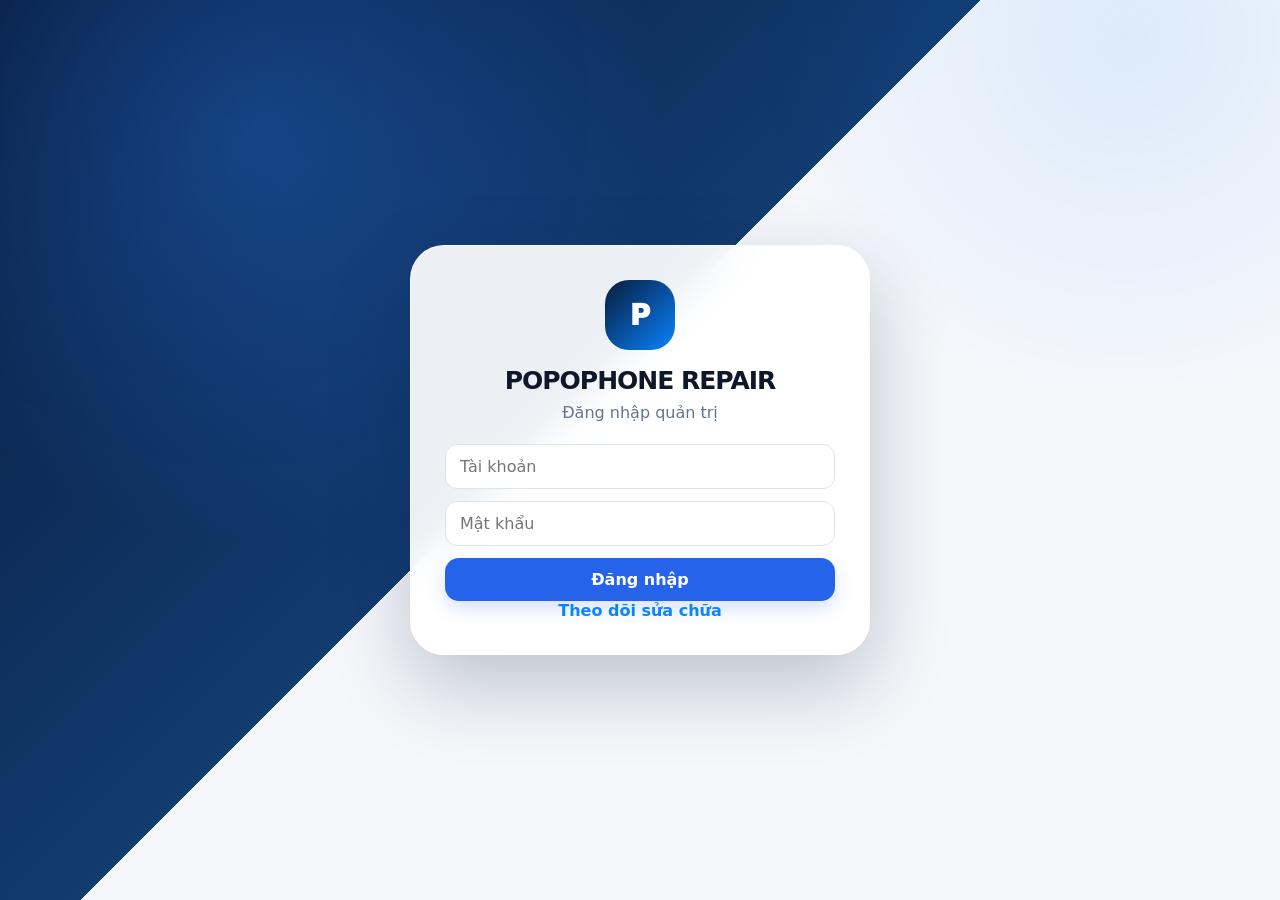
<file: index.html>
<!doctype html><html lang="vi"><head><meta charset="UTF-8"><meta name="viewport" content="width=device-width,initial-scale=1"><meta http-equiv="refresh" content="0;url=login.html"><title>POPOPHONE · Theo dõi sửa chữa</title></head><body><a href="login.html">Đăng nhập theo dõi sửa chữa</a></body></html>
</file>
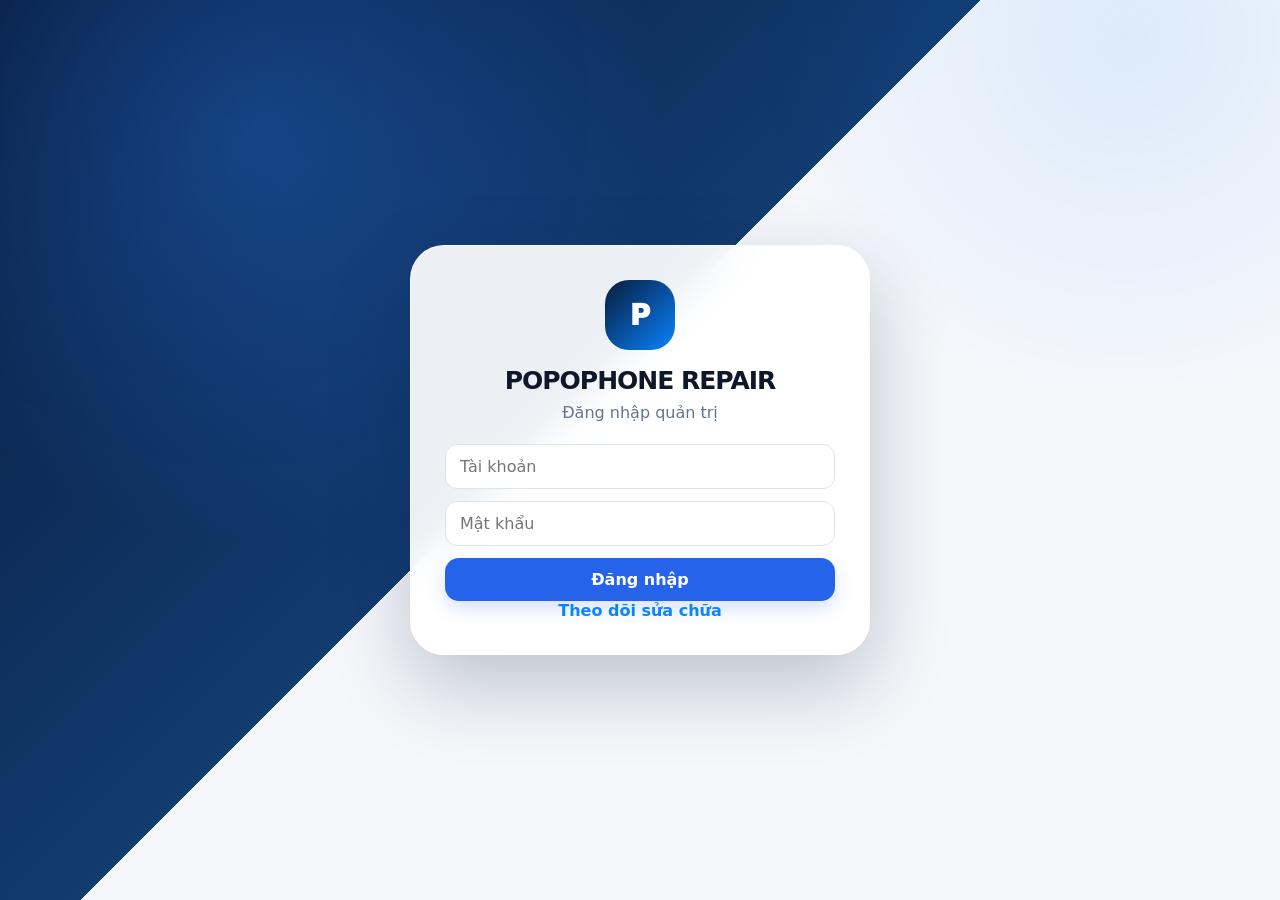
<file: admin.html>
<!doctype html>
<html lang="vi"><head><meta charset="UTF-8"><meta name="viewport" content="width=device-width,initial-scale=1,viewport-fit=cover"><title>POPOPHONE · Admin</title><link rel="stylesheet" href="css/operations.css?v=17.10"><link rel="stylesheet" href="css/admin.css?v=17.10"></head>
<body class="ops-app admin-app"><div class="ops-shell"><header class="ops-header"><div><span class="ops-brand">POPOPHONE · ADMIN</span><h1 id="pageTitle">Tổng quan</h1></div><button onclick="refreshAll()" aria-label="Làm mới">↻</button></header><div class="ops-user"><div><b id="userName"></b><span id="userRole"></span></div><button onclick="logout()">Đăng xuất</button></div><nav class="ops-workspaces" aria-label="Không gian làm việc"><a href="admin.html" aria-current="page">Admin</a><a href="dashboard.html">Theo dõi đơn</a></nav>
<div id="overviewTopFilters" class="admin-filter-card" aria-label="Lọc dữ liệu">
<input id="overviewMonth" type="hidden"><select id="overviewMode" hidden><option value="month">Tháng</option><option value="range">Khoảng ngày</option></select>
<div id="overviewMonthWrap" class="admin-period-row"><label><span>Năm</span><select id="adminYear" onchange="selectAdminPeriod()" aria-label="Năm"></select></label><label><span>Tháng</span><select id="adminMonth" onchange="selectAdminPeriod()" aria-label="Tháng"></select></label></div>
<label class="admin-branch-filter"><span>Chi nhánh</span><select id="globalBranch" onchange="applyGlobalFilters()" aria-label="Chi nhánh"><option value="">Tất cả chi nhánh</option></select></label>
<div class="admin-filter-footer"><details id="adminRangeOptions"><summary>Chọn khoảng ngày</summary><div id="overviewRangeWrap" class="admin-range-fields"><label><span>Từ ngày</span><input type="date" id="overviewFrom"></label><label><span>Đến ngày</span><input type="date" id="overviewTo"></label><button type="button" class="primary-btn" onclick="applyAdminRange()">Áp dụng</button></div></details><button type="button" class="admin-reset" onclick="resetOverviewFilters()">Tháng hiện tại</button></div>
</div>
<div class="ops-toolbar"><nav id="navMenu" class="ops-nav"><button data-tab="overview">Tổng quan</button><button data-tab="cost">Chi phí lợi nhuận</button><button data-tab="materials">Vật tư</button><button data-tab="weeklyReport">Báo cáo</button></nav></div><p id="overviewDataStatus" class="overview-data-status" role="status"></p><main><section id="overview" class="tab">
<div class="ops-daily-head"><h2>Tài chính trong kỳ</h2><span id="adminPeriodLabel"></span></div>
<div id="adminFinance" class="ops-kpis admin-finance"></div>
<div id="adminSummary" class="ops-period-summary"></div>
<section class="ops-section"><h2>Doanh thu theo tuần</h2><div id="weekChart" class="admin-week-list"></div></section>
<section class="ops-section"><h2>Phân bổ loại dịch vụ</h2><div id="serviceTypeDist"></div></section>
<section class="ops-section"><h2>Top dịch vụ</h2><div id="topServices"></div></section>
<section class="ops-section"><h2>Dịch vụ theo dòng máy</h2><div class="matrix-toolbar"><input id="matrixModelFilter" placeholder="Tìm dòng máy" oninput="renderMatrix()"><input id="matrixServiceFilter" placeholder="Tìm dịch vụ" oninput="renderMatrix()"><select id="matrixLimit" onchange="renderMatrix()"><option value="20">Top 20 dòng máy</option><option value="40">Top 40 dòng máy</option><option value="999">Tất cả</option></select></div><div id="serviceMatrix"></div></section>
</section><section id="cost" class="tab">
        <div class="panel">
          <div class="panel-head"><div><h3>Cập nhật chi phí</h3></div></div>
          <div class="filter-row">
            <select id="costScope" onchange="renderCostTable()"><option value="missing">Chưa nhập chi phí</option><option value="all">Tất cả đơn trong kỳ</option></select><input id="costQ" placeholder="Tìm mã/IMEI/SĐT" oninput="renderCostTable()" />
            <select id="costStatus" onchange="renderCostTable()"><option value="">Trạng thái</option></select>
            <select id="costPayment" onchange="renderCostTable()"><option value="">Thanh toán</option><option>Chưa thanh toán</option><option>Đã thanh toán</option></select>
            <input id="costMaterialQ" placeholder="Vật tư/NCC" oninput="renderCostTable()" />
            <button class="ghost-btn" onclick="renderCostTable()">Lọc</button>
          </div>
          <div id="costTable" class="table-wrap"></div>
        </div>
      </section><section id="materials" class="tab">
        <div class="panel">
          <div class="panel-head">
            <div>
              <h3>Vật tư sử dụng</h3>
            </div>
          </div>
          <div class="filter-row"><input id="materialSearch" placeholder="Tìm vật tư" oninput="renderMaterialsFull()"><select id="materialGroup" onchange="renderMaterialsFull()"><option value="">Tất cả nhóm</option></select><select id="materialCatalogScope" onchange="renderMaterialsFull()"><option value="used">Vật tư đã dùng</option><option value="all">Tất cả danh mục</option></select></div><div id="materialsFull" class="table-wrap"></div>
        </div>

        <div class="panel">
          <div class="panel-head">
            <div>
              <h3>Tổng quan NCC sử dụng vật tư</h3>

            </div>
          </div>
          <div id="materialsFullSupplierKpis" class="kpi-grid compact"></div>
        </div>

        <div class="panel">
          <div class="panel-head">
            <div>
              <h3>Phân tích theo NCC</h3>

            </div>
          </div>
          <div id="materialsFullSupplierSummary" class="table-wrap"></div>
        </div>

        <div class="panel">
          <div class="panel-head">
            <div>
              <h3>Top vật tư theo NCC</h3>

            </div>
          </div>
          <div id="materialsFullSupplierMaterials" class="supplier-grid"></div>
        </div>
      </section><section id="weeklyReport" class="tab">
        <div class="panel">
          <div class="panel-head">
            <button class="primary-btn" onclick="printWeeklyReport()">Xuất PDF / In báo cáo</button>
          </div>
          <div class="filter-row report-filter-row">
            <select id="reportWeek" onchange="renderWeeklyReport()">
              <option value="">Cả kỳ đã chọn</option>
              <option value="1">Tuần 1</option>
              <option value="2">Tuần 2</option>
              <option value="3">Tuần 3</option>
              <option value="4">Tuần 4</option>
              <option value="5">Tuần 5</option>
            </select>
            <button class="ghost-btn" onclick="renderWeeklyReport()">Tạo báo cáo</button>
          </div>
          <div id="weeklyReportPreview" class="report-preview-wrap"></div>
        </div>
      </section></main></div><div id="modal" class="modal"></div><div id="printArea" class="print-area"></div><script src="js/config.js?v=17.10"></script><script src="js/auth.js?v=17.10"></script><script src="js/admin.js?v=17.10"></script></body></html>
</file>
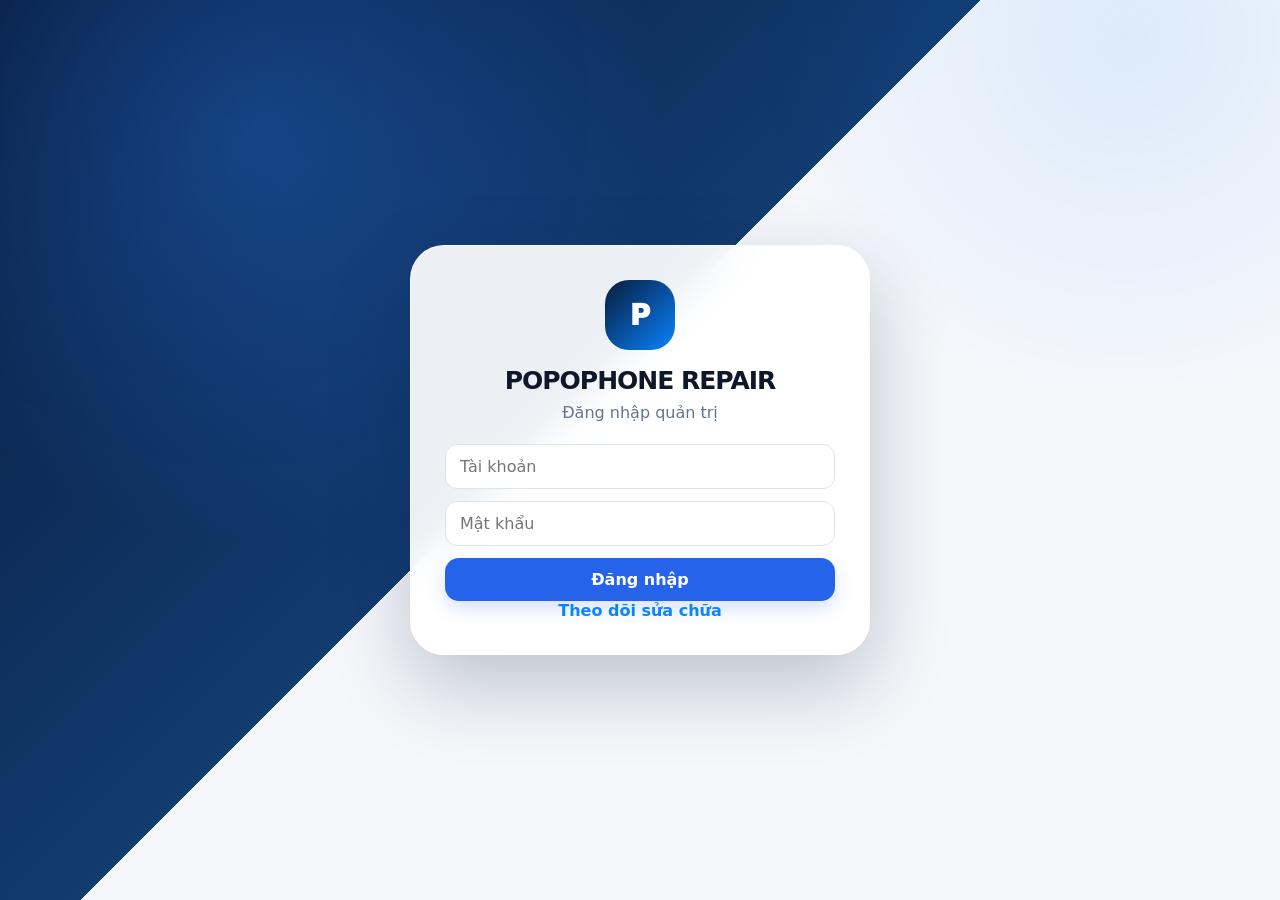
<file: dashboard.html>
<!doctype html>
<html lang="vi"><head><meta charset="UTF-8"><meta name="viewport" content="width=device-width,initial-scale=1,viewport-fit=cover"><title>POPOPHONE · Theo dõi sửa chữa</title><link rel="stylesheet" href="css/style.css?v=17.10"><link rel="stylesheet" href="css/operations.css?v=17.10"></head>
<body class="ops-app"><div class="ops-shell"><header class="ops-header"><div><span class="ops-brand">POPOPHONE</span><h1 id="pageTitle">Theo dõi sửa chữa</h1></div><button onclick="refreshCurrent()" aria-label="Làm mới">↻</button></header><div class="ops-user"><div><b id="userName"></b><span id="userRole"></span></div><button onclick="logout()">Đăng xuất</button></div><nav id="adminLink" class="ops-workspaces" aria-label="Không gian làm việc" hidden><a href="admin.html">Admin</a><a href="dashboard.html" aria-current="page">Theo dõi đơn</a></nav><div id="periodPicker" class="ops-period"></div><div class="ops-toolbar"><nav class="ops-nav"><button data-tab="overview" onclick="openTab('overview')">Tổng quan</button><button data-tab="progress" onclick="openTab('progress')">Máy còn tồn</button><button data-tab="repairs" onclick="openTab('repairs')">Danh sách</button></nav></div><main><section id="overview" class="ops-tab"></section><section id="progress" class="ops-tab" hidden></section><section id="repairs" class="ops-tab" hidden></section></main></div><div id="modalRoot"></div><div id="toast" class="toast"></div><script src="js/config.js?v=17.10"></script><script src="js/auth.js?v=17.10"></script><script src="js/dashboard.js?v=17.10"></script></body></html>
</file>
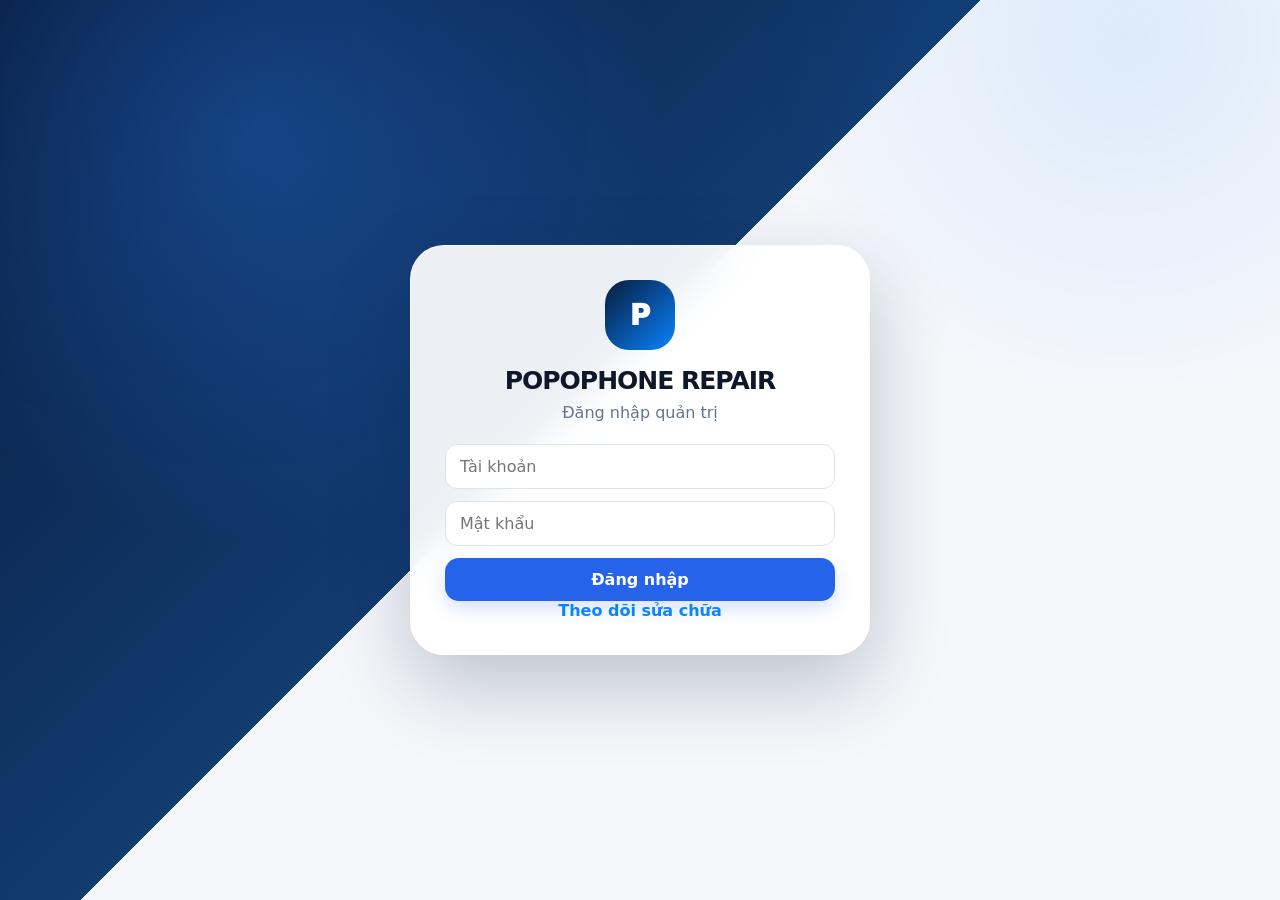
<file: login.html>
<!DOCTYPE html>
<html lang="vi">
<head>
  <meta charset="UTF-8" />
  <meta name="viewport" content="width=device-width, initial-scale=1.0" />
  <title>Đăng nhập POPOPHONE Repair</title>
  <link rel="stylesheet" href="css/style.css" />
</head>
<body class="login-page">
  <main class="login-shell">
    <section class="login-card">
      <div class="login-logo">P</div>
      <h1>POPOPHONE REPAIR </h1>
      <p>Đăng nhập quản trị</p>

      <form id="loginForm" class="login-form">
        <input id="username" placeholder="Tài khoản" autocomplete="username" />
        <input id="password" type="password" placeholder="Mật khẩu" autocomplete="current-password" />
        <button class="primary-btn" type="submit">Đăng nhập</button>
      </form>
      <a class="back-link" href="index.html">Theo dõi sửa chữa</a>
    </section>
  </main>

  <script src="js/config.js?v=17.10"></script>

  <script src="js/auth.js?v=17.10"></script>
</body>
</html>
</file>
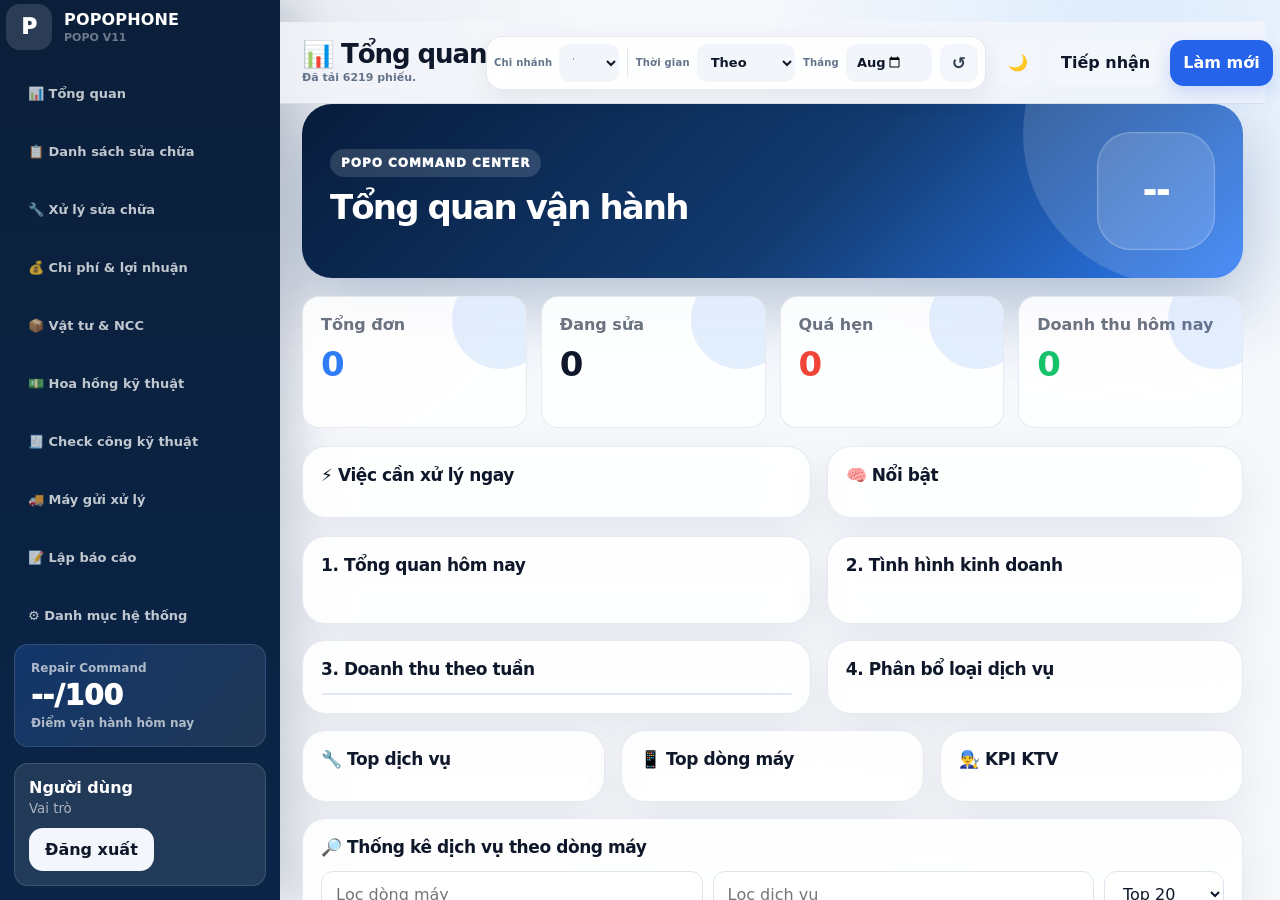
<file: preview.html>
<!DOCTYPE html>
<html lang="vi">
<head>
  <meta charset="UTF-8" />
  <meta name="viewport" content="width=device-width, initial-scale=1.0" />
  <title>POPOPHONE Repair Dashboard</title>
  <link rel="stylesheet" href="css/style.css?v=12.6.2" />
</head>
<body>
  <button class="mobile-menu-fab" type="button" onclick="toggleMobileMenu(true)" aria-label="Mở menu">☰</button>
  <div class="sidebar-overlay" onclick="toggleMobileMenu(false)"></div>
  <div class="app-shell">
    <aside class="sidebar" id="appSidebar">
      <div class="mobile-sidebar-head"><span>Menu</span><button type="button" onclick="toggleMobileMenu(false)">×</button></div>
      <div class="brand">
        <div class="brand-mark">P</div>
        <div>
          <h1>POPOPHONE</h1>
          <p>POPO V11</p>
        </div>
      </div>

      <nav class="nav" id="navMenu">
        <button data-tab="overview">📊 Tổng quan</button>
        <button data-tab="repairs">📋 Danh sách sửa chữa</button>
        <button data-tab="status">🔧 Xử lý sửa chữa</button>
        <button data-tab="cost">💰 Chi phí & lợi nhuận</button>
        <button data-tab="materials">📦 Vật tư & NCC</button>
        <button data-tab="commission">💵 Hoa hồng kỹ thuật</button>
        <button data-tab="salaryAudit">🧾 Check công kỹ thuật</button>
        <button data-tab="sentRepairs">🚚 Máy gửi xử lý</button>
        <button data-tab="weeklyReport">📝 Lập báo cáo</button>
        <button data-tab="masters">⚙️ Danh mục hệ thống</button>
      </nav>

      <div class="sidebar-insight">
        <span>Repair Command</span>
        <b id="sidebarHealth">--/100</b>
        <small>Điểm vận hành hôm nay</small>
      </div>

      <div class="user-card">
        <b id="userName">Người dùng</b>
        <small id="userRole">Vai trò</small>
        <button class="ghost-btn" onclick="logout()">Đăng xuất</button>
      </div>
    </aside>

    <main class="content">
      <header class="topbar global-topbar">
        <div class="topbar-heading">
          <h1 id="pageTitle">📊 Tổng quan</h1>
          <p id="pageSubtitle" class="page-subtitle">POPOPHONE Repair Operation Center</p>
          <p id="overviewDataStatus" class="overview-data-status">Đã tải 6219 phiếu.</p>
        </div>

        <div id="overviewTopFilters" class="global-filter-bar" aria-label="Bộ lọc dùng chung">
          <label class="global-filter-item global-filter-branch" title="Lọc theo chi nhánh">
            <span class="global-filter-label">Chi nhánh</span>
            <select id="globalBranch" onchange="applyGlobalFilters()" aria-label="Chi nhánh">
              <option value="">Tất cả CN</option>
              <option>113</option>
              <option>148</option>
            </select>
          </label>

          <span class="global-filter-separator" aria-hidden="true"></span>

          <label class="global-filter-item global-filter-mode" title="Kiểu thời gian">
            <span class="global-filter-label">Thời gian</span>
            <select id="overviewMode" onchange="changeOverviewMode()" aria-label="Kiểu thời gian">
              <option value="month" selected>Theo tháng</option>
              <option value="range">Khoảng thời gian</option>
            </select>
          </label>

          <label id="overviewMonthWrap" class="global-filter-item global-filter-value" title="Chọn tháng">
            <span class="global-filter-label">Tháng</span>
            <input type="month" id="overviewMonth" value="2026-08" onchange="applyGlobalFilters()" />
          </label>

          <div id="overviewRangeWrap" class="global-filter-range" style="display:none">
            <label class="global-filter-item global-filter-date" title="Từ ngày">
              <span class="global-filter-label">Từ ngày</span>
              <input type="date" id="overviewFrom" onchange="applyGlobalFilters()" />
            </label>
            <span class="global-range-arrow" aria-hidden="true">→</span>
            <label class="global-filter-item global-filter-date" title="Đến ngày">
              <span class="global-filter-label">Đến ngày</span>
              <input type="date" id="overviewTo" onchange="applyGlobalFilters()" />
            </label>
          </div>

          <button class="ghost-btn global-filter-reset" type="button" onclick="resetOverviewFilters()" title="Đặt lại bộ lọc" aria-label="Đặt lại bộ lọc">↺</button>
        </div>

        <div class="topbar-action-buttons">
          <button class="ghost-btn theme-toggle" onclick="toggleTheme()" title="Đổi giao diện">🌙</button>
          <button class="ghost-btn" onclick="window.open('index.html', '_blank')">Tiếp nhận</button>
          <button class="primary-btn" onclick="refreshAll()">Làm mới</button>
        </div>
      </header>

      <section id="overview" class="tab active">

        <div class="executive-hero">
          <div class="hero-copy">
            <span class="eyebrow">POPO Command Center</span>
            <h2 id="heroGreeting">Tổng quan vận hành</h2>
          </div>
          <div class="hero-score" id="heroScore">--</div>
        </div>

        <div class="exec-grid">
          <div class="exec-card primary"><span id="execReceivedLabel">Tổng đơn</span><b id="execTodayReceived">0</b></div>
          <div class="exec-card"><span>Đang sửa</span><b id="execInProgress">0</b></div>
          <div class="exec-card danger"><span>Quá hẹn</span><b id="execOverdue">0</b></div>
          <div class="exec-card money"><span id="execMoneyLabel">Doanh thu hôm nay</span><b id="execMoneyValue">0</b></div>
        </div>

        <div class="dashboard-grid-2 command-grid">
          <div class="panel command-panel">
            <div class="panel-head"><div><h3>⚡ Việc cần xử lý ngay</h3></div></div>
            <div id="execAlerts" class="command-list"></div>
          </div>
          <div class="panel command-panel">
            <div class="panel-head"><div><h3>🧠 Nổi bật</h3></div></div>
            <div id="execInsights" class="insight-grid"></div>
          </div>
        </div>
        <div class="dashboard-grid-2 top-overview-grid">
          <div class="panel">
            <div class="panel-head">
              <div>
                <h3>1. Tổng quan hôm nay</h3>
              </div>
            </div>
            <div class="kpi-grid compact" id="kpiGrid"></div>
          </div>

          <div class="panel">
            <div class="panel-head">
              <div>
                <h3>2. Tình hình kinh doanh</h3>
              </div>
            </div>
            <div class="kpi-grid compact" id="businessGrid"></div>
          </div>
        </div>

        <div class="dashboard-grid-2">
          <div class="panel">
            <div class="panel-head"><div><h3 id="weekChartTitle">3. Doanh thu theo tuần</h3></div></div>
            <div id="weekChart" class="table-wrap"></div>
          </div>
          <div class="panel">
            <div class="panel-head"><div><h3>4. Phân bổ loại dịch vụ</h3></div></div>
            <div id="serviceTypeDist" class="service-type-list"></div>
          </div>
        </div>

        <div class="dashboard-grid-3">
          <div class="panel"><div class="panel-head"><h3>🔧 Top dịch vụ</h3></div><div id="topServices" class="rank-list"></div></div>
          <div class="panel"><div class="panel-head"><h3>📱 Top dòng máy</h3></div><div id="topModels" class="rank-list"></div></div>
          <div class="panel"><div class="panel-head"><h3>👨‍🔧 KPI KTV</h3></div><div id="techKpi" class="rank-list"></div></div>
        </div>

        <div class="panel full-width">
          <div class="panel-head">
            <div>
              <h3>🔎 Thống kê dịch vụ theo dòng máy</h3>
            </div>
          </div>
          <div class="matrix-toolbar">
            <input id="matrixModelFilter" placeholder="Lọc dòng máy" oninput="renderMatrix()" />
            <input id="matrixServiceFilter" placeholder="Lọc dịch vụ" oninput="renderMatrix()" />
            <select id="matrixLimit" onchange="renderMatrix()"><option value="20">Top 20</option><option value="40">Top 40</option><option value="999">Tất cả</option></select>
          </div>
          <div id="serviceMatrix" class="table-wrap"></div>
        </div>

        <div class="dashboard-grid-2">
          <div class="panel">
            <div class="panel-head"><div><h3>📦 Nhu cầu vật tư</h3></div></div>
            <div class="filter-row" style="grid-template-columns: minmax(220px,1fr) auto auto;">
              <input id="materialSearch" placeholder="Tìm vật tư" oninput="renderMaterialsNeed()" />
              <select id="materialGroup" onchange="renderMaterialsNeed()"><option value="">Tất cả nhóm</option></select>
              <label style="display:flex;gap:8px;align-items:center;"><input type="checkbox" id="showAllMaterials" onchange="renderMaterialsNeed()" style="width:auto;" /> Tất cả</label>
            </div>
            <div id="materialsNeed" class="table-wrap"></div>
          </div>
          <div class="panel">
            <div class="panel-head"><div><h3>⚠️ Tồn vận hành</h3></div></div>
            <div id="opsAlerts" class="rank-list"></div>
          </div>
        </div>
      </section>

      <section id="repairs" class="tab">
        <div class="panel">
          <div class="panel-head"><h3>📋 Danh sách sửa chữa</h3></div>
          <div class="filter-row" style="grid-template-columns:minmax(260px,1.6fr) 1fr 1fr auto;">
            <input id="repairQ" placeholder="Tìm mã/IMEI/SĐT/KH" oninput="renderRepairTable()" />
            <select id="repairStatus" onchange="renderRepairTable()"><option value="">Trạng thái</option></select>
            <select id="repairTech" onchange="renderRepairTable()"><option value="">KTV</option></select>
            <button class="ghost-btn" onclick="clearRepairFilters()">Xóa lọc</button>
          </div>
          <div id="repairTable" class="table-wrap"></div>
        </div>
      </section>

      <section id="status" class="tab">
        <div class="panel">
          <div class="panel-head"><div><h3>🔨 Máy cần xử lý</h3></div></div>
          <div class="filter-row" style="grid-template-columns: minmax(240px,1.5fr) 1fr 1fr auto;">
            <input id="statusQ" placeholder="Tìm mã/IMEI/SĐT" oninput="renderStatusList()" />
            <select id="statusFilter" onchange="renderStatusList()"><option value="">Trạng thái</option></select>
            <select id="statusTech" onchange="renderStatusList()"><option value="">KTV</option></select>
            <button class="ghost-btn" onclick="renderStatusList()">Lọc</button>
          </div>
          <div id="statusList" class="mobile-list"></div>
        </div>
      </section>

      <section id="cost" class="tab">
        <div class="panel">
          <div class="panel-head"><div><h3>💰 Cập nhật chi phí</h3></div></div>
          <div class="filter-row" style="grid-template-columns: minmax(240px,1.5fr) 1fr 1fr 1fr auto;">
            <input id="costQ" placeholder="Tìm mã/IMEI/SĐT" oninput="renderCostTable()" />
            <select id="costStatus" onchange="renderCostTable()"><option value="">Trạng thái</option></select>
            <select id="costPayment" onchange="renderCostTable()"><option value="">Thanh toán</option><option>Chưa thanh toán</option><option>Đã thanh toán</option></select>
            <input id="costMaterialQ" placeholder="Vật tư/NCC" oninput="renderCostTable()" />
            <button class="ghost-btn" onclick="renderCostTable()">Lọc</button>
          </div>
          <div id="costTable" class="table-wrap"></div>
        </div>
      </section>


      <section id="commission" class="tab">
        <div class="panel">
          <div class="panel-head">
            <div>
              <h3>💵 Hoa hồng kỹ thuật</h3>
     
            </div>
          </div>
          <div class="filter-row" style="grid-template-columns: minmax(220px,1fr) auto auto;">
            <select id="commissionTech" onchange="renderCommissionDashboard()"><option value="">Tất cả kỹ thuật</option></select>
            <button class="ghost-btn" onclick="renderCommissionDashboard()">Lọc</button>
            <button class="primary-btn" onclick="printCommissionReport()">Xuất PDF xác nhận</button>
          </div>
          <div id="commissionKpis" class="kpi-grid compact"></div>
        </div>

        <div class="panel">
          <div class="panel-head">
            <div>
              <h3>📊 Tổng hợp theo kỹ thuật</h3>

            </div>
          </div>
          <div id="commissionSummary" class="table-wrap"></div>
        </div>

        <div class="panel">
          <div class="panel-head">
            <div>
              <h3>📋 Chi tiết hoa hồng</h3>
            </div>
          </div>
          <div id="commissionDetail" class="table-wrap"></div>
        </div>
      </section>



      <section id="salaryAudit" class="tab">
        <div class="panel">
          <div class="panel-head">
            <div>
              <h3>🧾 Thợ nhập công sửa máy</h3>
            </div>
          </div>
          <form id="techWorkForm" class="form-grid" onsubmit="submitTechWork(event)">
            <label><span>Ngày</span><input name="date" type="date" required /></label>
            <label><span>Kỹ thuật</span><select name="technician" id="techWorkTech" required onchange="updateTechWorkCommissionPreview()"></select></label>
            <label><span>IMEI *</span><input name="imei" required inputmode="numeric" maxlength="6" pattern="\d{6}" placeholder="6 số cuối IMEI" /></label>
            <label><span>Dòng máy</span><select name="model" id="techWorkModel" required onchange="updateTechWorkCommissionPreview()"></select></label>
            <label><span>Dịch vụ</span><select name="service" id="techWorkService" required onchange="updateTechWorkCommissionPreview()"></select></label>
            <label><span>SL</span><input name="qty" value="1" readonly /></label>
            <label><span>Hoa hồng tạm tính</span><input id="techWorkCommissionPreview" value="0đ" readonly /></label>
            <label class="span-3"><span>Ghi chú</span><textarea name="note" placeholder="Ghi chú thêm nếu có"></textarea></label>
            <div class="form-actions span-3">
              <button type="reset" class="ghost-btn">Nhập lại</button>
              <button type="submit" class="primary-btn">Lưu công thợ</button>
            </div>
          </form>
        </div>


        <div class="panel">
          <div class="panel-head"><div><h3>📊 Tổng quan đối chiếu</h3></div></div>
          <div class="filter-row" style="grid-template-columns: 1fr 1fr auto auto;">
            <select id="salaryTech" onchange="renderSalaryAudit()"><option value="">Tất cả kỹ thuật</option></select>
            <button class="ghost-btn" onclick="renderSalaryAudit()">Lọc</button>
          </div>
          <div id="salaryKpis" class="kpi-grid compact"></div>
        </div>

        <div class="panel">
          <div class="panel-head"><div><h3>📋 Công thợ đã nhập</h3></div></div>
          <div id="techWorkTable" class="table-wrap"></div>
        </div>

        <div class="panel salary-manager-only">
          <div class="panel-head"><div><h3>🔎 Đối chiếu IMEI</h3></div></div>
          <div id="salaryAuditTable" class="table-wrap"></div>
        </div>
      </section>

      <section id="sentRepairs" class="tab">
        <div class="panel salary-manager-only">
          <div class="panel-head">
            <div>
              <h3>📦 Máy gửi xử lý</h3>             
            </div>
          </div>
          <form id="sentRepairForm" class="form-grid sent-repair-form" onsubmit="submitSentRepair(event)">
            <label><span>Ngày gửi</span><input name="sentDate" type="date" required /></label>
            <label><span>IMEI *</span><input name="imei" required inputmode="numeric" maxlength="6" pattern="\d{6}" placeholder="6 số cuối IMEI" /></label>
            <label><span>Dòng máy</span><select name="model" id="sentModel" required></select></label>
            <label><span>Xử lý 1</span><select name="process1" id="sentProcess1"></select></label>
            <label><span>Xử lý 2</span><select name="process2" id="sentProcess2"></select></label>
            <label><span>Kỹ thuật</span><select name="technician" id="sentTech"></select></label>
            <label><span>Người gửi</span><input name="sender" placeholder="Người gửi" /></label>
            <label><span>Trạng thái</span><select name="status"><option>Đang gửi xử lý</option><option>Chưa nhận</option><option>Đã nhận</option><option>Hủy</option></select></label>
            <label class="span-3"><span>Tại sao chưa nhận</span><input name="notReceivedReason" placeholder="Ghi lý do nếu chưa nhận lại / đang vướng" /></label>
            <div class="form-actions span-3">
              <button type="reset" class="ghost-btn">Nhập lại</button>
              <button type="submit" class="primary-btn">Lưu máy gửi xử lý</button>
            </div>
          </form>
        </div>

        <div class="panel salary-manager-only">
          <div class="panel-head">
            <div>
              <h3>📋 Danh sách máy gửi xử lý</h3>
            </div>
          </div>
          <div id="sentRepairKpis" class="kpi-grid compact"></div>
          <div class="filter-row" style="grid-template-columns: minmax(240px,1.4fr) 1fr 1fr 1fr auto;">
            <input id="sentRepairKeyword" placeholder="Tìm IMEI / dòng máy / xử lý" oninput="renderSentRepairList()" />
            <select id="sentRepairTechFilter" onchange="renderSentRepairList()"><option value="">Tất cả KTV</option></select>
            <input id="sentRepairSenderFilter" placeholder="Người gửi" oninput="renderSentRepairList()" />
            <select id="sentRepairStatusFilter" onchange="renderSentRepairList()"><option value="">Ưu tiên chưa nhận</option><option>Đang gửi xử lý</option><option>Chưa nhận</option><option>Đã nhận</option><option>Hủy</option></select>
            <label style="display:flex;gap:8px;align-items:center;"><input type="checkbox" id="sentRepairShowAll" onchange="renderSentRepairList()" style="width:auto;" /> Hiện tất cả</label>
          </div>
          <div id="sentRepairList" class="table-wrap"></div>
        </div>
      </section>

      <section id="weeklyReport" class="tab">
        <div class="panel">
          <div class="panel-head">
            <button class="primary-btn" onclick="printWeeklyReport()">Xuất PDF / In báo cáo</button>
          </div>
          <div class="filter-row report-filter-row" style="grid-template-columns:minmax(180px,240px) auto;">
            <select id="reportWeek" onchange="renderWeeklyReport()">
              <option value="">Cả tháng</option>
              <option value="1">Tuần 1</option>
              <option value="2">Tuần 2</option>
              <option value="3">Tuần 3</option>
              <option value="4">Tuần 4</option>
              <option value="5">Tuần 5</option>
            </select>
            <button class="ghost-btn" onclick="renderWeeklyReport()">Tạo báo cáo</button>
          </div>
          <div id="weeklyReportPreview" class="report-preview-wrap"></div>
        </div>
      </section>

      <section id="materials" class="tab">
        <div class="panel">
          <div class="panel-head">
            <div>
              <h3>📦 Vật tư sử dụng</h3>
            </div>
          </div>
          <div id="materialsFull" class="table-wrap"></div>
        </div>

        <div class="panel">
          <div class="panel-head">
            <div>
              <h3>🏪 Tổng quan NCC sử dụng vật tư</h3>

            </div>
          </div>
          <div id="materialsFullSupplierKpis" class="kpi-grid compact"></div>
        </div>

        <div class="panel">
          <div class="panel-head">
            <div>
              <h3>📊 Phân tích theo NCC</h3>

            </div>
          </div>
          <div id="materialsFullSupplierSummary" class="table-wrap"></div>
        </div>

        <div class="panel">
          <div class="panel-head">
            <div>
              <h3>🔥 Top vật tư theo NCC</h3>

            </div>
          </div>
          <div id="materialsFullSupplierMaterials" class="supplier-grid"></div>
        </div>
      </section>

      <section id="masters" class="tab">
        <div class="panel"><div class="panel-head"><h3>⚙️ Danh mục đang dùng</h3></div><div id="masterView" class="table-wrap"></div></div>
      </section>
    </main>
  </div>

  <div id="modal" class="modal"></div>
  <div id="printArea" class="print-area"></div>
</body>
</html>
</file>
<file: css/operations.css>
.ops-app{margin:0;background:#f3f6fc;color:#18314f;font:14px/1.5 system-ui,sans-serif}.ops-app *{box-sizing:border-box}.ops-app button,.ops-app input,.ops-app select,.ops-app textarea{font:inherit}.ops-app button{cursor:pointer}.ops-shell{max-width:1040px;margin:auto;padding:24px}.ops-header{display:flex;justify-content:space-between;align-items:center}.ops-brand{font-size:12px;letter-spacing:1.5px;font-weight:800;color:#2470bb}.ops-header h1{font-size:24px;line-height:1.25;margin:4px 0}.ops-header>button{background:white;border:1px solid #dce5f2;border-radius:12px;font-size:24px;width:44px;height:44px;color:#1765ad}.ops-user{display:flex;justify-content:space-between;align-items:center;margin:18px 0;color:#61748b;font-size:12px}.ops-user b{color:#233e60;margin-right:8px}.ops-user button{border:0;background:none;color:#61748b}.ops-toolbar{display:flex;justify-content:space-between;gap:16px;align-items:center;margin-bottom:20px}.ops-nav{display:flex;background:#e7eef8;padding:4px;border-radius:12px;gap:2px}.ops-nav button{border:0;background:none;padding:9px 16px;border-radius:9px;font-size:13px;white-space:nowrap;color:#5c708c;font-weight:650}.ops-nav button.active{background:#fff;color:#1765ad;box-shadow:0 2px 6px #163b6510}.ops-period{display:flex;gap:8px}.ops-period select,.ops-filters select{min-width:0;border:1px solid #dbe4f1;background:#fff;padding:10px 12px;border-radius:10px;color:#294662}.ops-kpis{display:grid;grid-template-columns:repeat(4,1fr);gap:12px}.ops-kpis button{display:flex;flex-direction:column;align-items:flex-start;padding:18px;border:1px solid #e0e8f2;border-radius:16px;background:white;color:#31516f}.ops-kpis strong{font-size:32px;color:#1765ad;line-height:1.2;margin-bottom:6px}.ops-kpis span{font-size:12px}.ops-section{background:white;border:1px solid #e0e8f2;border-radius:16px;margin-top:16px;padding:20px}.ops-section h2{font-size:16px;margin:0 0 14px}.ops-location-grid{display:grid;grid-template-columns:repeat(3,1fr);gap:10px}.ops-location-grid button{display:flex;align-items:center;justify-content:space-between;gap:12px;padding:14px;background:#f6f9fd;border:1px solid #e4ebf5;border-radius:10px;text-align:left;color:#38566f}.ops-location-grid b{font-size:22px;color:#1765ad}.ops-status-row{display:flex;justify-content:space-between;width:100%;padding:13px 0;background:none;border:0;border-bottom:1px solid #edf1f7;color:#294662;text-align:left}.ops-status-row:last-child{border-bottom:0}.ops-status-row b{color:#1765ad}.ops-filters{margin-bottom:12px}.ops-search{display:flex;gap:8px}.ops-search input{min-width:0;flex:1;width:100%;padding:12px;background:white;border:1px solid #dbe4f1;border-radius:10px}.ops-search button,.ops-actions button,.ops-pager button{border:1px solid #d9e4f2;border-radius:9px;background:white;padding:9px 14px;color:#215c97}.ops-filter-grid{display:grid;grid-template-columns:1fr 1fr;gap:8px;margin-top:8px}.ops-count{margin:14px 2px;color:#627b93;font-size:13px}.ops-card{background:white;border:1px solid #e0e8f2;border-radius:16px;padding:18px;margin-bottom:12px}.ops-card-head{display:flex;justify-content:space-between;align-items:flex-start;gap:12px}.ops-card-head b{font-size:12px;color:#6b7e94}.ops-card h3{font-size:17px;margin:4px 0 0}.ops-badge{font-size:11px;padding:5px 8px;background:#edf5ff;color:#246caf;border-radius:8px;max-width:48%;text-align:right}.ops-position{display:inline-block;padding:5px 9px;border-radius:8px;background:#f0f4f9;color:#48617e;font-size:12px;margin:12px 0}.ops-info{display:grid;grid-template-columns:1fr 1fr;gap:10px}.ops-info span{font-size:11px;color:#7b8ba0}.ops-info b{display:block;font-size:13px;font-weight:600;color:#2d4664}.ops-service{margin:12px 0;color:#566f8b;font-size:13px}.ops-actions{display:flex;gap:8px;flex-wrap:wrap}.ops-app .primary{background:#1765ad;border:1px solid #1765ad;color:white}.ops-pager{display:flex;gap:16px;align-items:center;justify-content:center;margin:20px 0}.ops-loading,.ops-empty{padding:40px;text-align:center;color:#73879f}.ops-error{background:#fff0f0;color:#a73434;padding:20px;border-radius:12px}.ops-error button{display:block;margin-top:10px}.ops-backdrop{position:fixed;inset:0;background:#17355666;z-index:999;display:flex;justify-content:center;align-items:center;padding:20px}.ops-modal{width:100%;max-width:520px;max-height:90dvh;overflow:auto;background:white;border-radius:20px;padding:22px}.ops-modal-head{display:flex;justify-content:space-between;align-items:center;margin-bottom:20px}.ops-modal-head h2{font-size:18px;margin:0}.ops-modal-head button{border:0;background:#f0f4f9;font-size:22px;border-radius:50%;width:32px;height:32px;color:#5c7492}.ops-detail>div{display:flex;justify-content:space-between;gap:16px;padding:12px 0;border-bottom:1px solid #edf1f7}.ops-detail span{color:#70829a}.ops-detail b{text-align:right;max-width:65%;font-weight:600;overflow-wrap:anywhere}.ops-form{display:flex;flex-direction:column;gap:16px}.ops-form label{font-size:13px;color:#5f7690}.ops-form input,.ops-form select,.ops-form textarea{display:block;width:100%;padding:12px;border:1px solid #d9e3ef;border-radius:10px;margin-top:6px;background:white;color:#263f5c}.ops-form textarea{min-height:90px}.ops-form>button{border-radius:10px;padding:13px}.ops-form-error{color:#b53a3a;font-size:13px;margin:0}.ops-app.modal-open{overflow:hidden}.ops-app [hidden]{display:none!important}@media(max-width:620px){.ops-shell{padding:18px 14px}.ops-header h1{font-size:21px}.ops-toolbar{flex-direction:column;align-items:stretch;gap:12px}.ops-nav{width:100%}.ops-nav button{flex:1;padding:10px 6px}.ops-period{display:grid;grid-template-columns:1fr 1fr}.ops-period select{width:100%}.ops-kpis{grid-template-columns:1fr 1fr;gap:10px}.ops-kpis button{padding:16px}.ops-location-grid{grid-template-columns:1fr}.ops-location-grid button{padding:12px}.ops-section{padding:16px}.ops-card{padding:16px}.ops-backdrop{padding:0;align-items:flex-end}.ops-modal{max-height:92dvh;border-radius:20px 20px 0 0;padding:20px 18px max(20px,env(safe-area-inset-bottom))}.ops-filter-grid select{font-size:12px;padding:11px 8px}.ops-app input{font-size:16px}}

.ops-shell>.ops-period{justify-content:flex-start;margin:0 0 14px}.ops-toolbar{margin-bottom:20px}.ops-status-row small{display:block;font-size:12px;color:#70859c;margin-top:3px}.ops-status-row>b{font-size:13px;white-space:nowrap}.ops-imei{display:block;font-size:14px;color:#2e608e;font-weight:600;margin-top:4px;overflow-wrap:anywhere}.ops-section-heading{display:flex;justify-content:space-between;align-items:center;gap:8px;margin-bottom:14px}.ops-section-heading h2{margin:0}.ops-section-heading button{border:0;background:#edf5ff;color:#246caf;border-radius:8px;padding:8px 10px;font-size:12px}.ops-late .ops-card{border-color:#f1d5d5}.ops-late .ops-badge{background:#fff0ef;color:#ae4940}@media(max-width:620px){.ops-shell>.ops-period{display:grid;grid-template-columns:1fr 1fr}.ops-shell>.ops-period select{width:100%}.ops-late{padding:12px}.ops-imei{font-size:13px}}

.ops-daily-head{display:flex;align-items:center;justify-content:space-between;margin:2px 0 12px}.ops-daily-head h2{font-size:17px;margin:0}.ops-daily-head>span{color:#788ba3;font-size:12px}.ops-kpis.ops-daily{grid-template-columns:repeat(3,minmax(0,1fr));gap:10px}.ops-daily button{padding:18px 12px}.ops-daily button:nth-child(2) strong{color:#22836f}.ops-daily button:nth-child(3) strong{color:#bb7522}.ops-today-pending{font-size:12px;color:#6a7f99;margin:10px 0 16px}.ops-period-summary{display:grid;grid-template-columns:1fr 1fr;gap:10px}.ops-period-summary button{display:flex;align-items:center;justify-content:space-between;gap:8px;padding:12px 14px;background:#fff;border:1px solid #e0e8f2;border-radius:12px;color:#58708e;font-size:12px}.ops-period-summary b{font-size:18px;color:#315779}@media(max-width:620px){.ops-daily strong{font-size:30px}.ops-daily span{font-size:11px}.ops-daily button{padding:15px 10px}.ops-kpis.ops-daily{gap:8px}}

.ops-branch{font-weight:750;color:#b52635;background:#fff0f1;padding:7px 10px;border-radius:8px;margin-bottom:12px;font-size:13px}.ops-card-head .ops-imei-main{font-size:14px;color:#315c86;overflow-wrap:anywhere}.ops-card .ops-info{margin-top:14px}.ops-receipts{display:flex;flex-wrap:wrap;gap:6px;margin:12px 0;font-size:11px;color:#637a92}.ops-receipts span{background:#f1f5fa;border-radius:6px;padding:4px 7px}.ops-detail-section{border-top:1px solid #e3ebf5;margin-top:20px;padding-top:14px}.ops-detail-section h3{font-size:15px;margin:0 0 10px}.ops-detail-section p{font-size:13px;color:#526b86;white-space:pre-wrap;overflow-wrap:anywhere}.ops-detail-section button{border:1px solid #dbe5f3;border-radius:8px;padding:8px 12px;background:#f0f6ff;color:#215c97}.ops-history{border-left:2px solid #d8e7f8;margin:12px 0;padding-left:12px}.ops-history small{display:block;color:#8191a5}.ops-history>b{display:block;font-size:13px;margin-top:4px}.ops-history p{margin:5px 0}

.ops-services{border:1px solid #ddd;border-radius:12px;padding:12px;min-width:0}.ops-services legend{font-weight:700}.ops-service-options{max-height:260px;overflow:auto;margin-top:10px}.ops-service-options label{display:flex;align-items:center;gap:12px;padding:10px 4px;cursor:pointer}.ops-service-options label[hidden]{display:none}.ops-service-options input[type=checkbox]{width:20px;height:20px;flex:none;accent-color:#c62828}.ops-service-options span{overflow-wrap:anywhere}

.ops-status-chips{display:flex;gap:9px;overflow-x:auto;padding:8px 0 14px;margin-bottom:8px;scrollbar-width:thin}.ops-status-chip{display:flex;align-items:center;gap:9px;flex:none;border:1px solid #dbe3eb;border-radius:999px;background:#f1f4f8;color:#45566c;padding:10px 14px;white-space:nowrap;font-weight:600;min-height:44px}.ops-status-chip b{display:flex;align-items:center;justify-content:center;min-width:26px;height:26px;padding:0 6px;border-radius:999px;background:#dce4ed;color:#34475f}.ops-status-chip.active{border-color:#2676bb;background:#e8f2fb;color:#1b639e}.ops-status-chip.active b{background:#246ca9;color:white}.ops-status-chip.handover{border-color:#aec692;color:#47711e;background:#f0f5e9}.ops-status-chip.handover b{background:#4e791f;color:white}

.ops-workspaces{display:flex;gap:4px;background:#e7eef8;padding:4px;border-radius:12px;margin:0 0 16px}.ops-workspaces a{flex:1;text-align:center;text-decoration:none;color:#5c708c;font-size:13px;font-weight:650;padding:10px 12px;border-radius:9px}.ops-workspaces a[aria-current=page]{background:white;color:#1765ad;box-shadow:0 2px 6px #163b6510}

.ops-branch{overflow-wrap:anywhere;line-height:1.5}
</file>
<file: css/admin.css>
/* Shared operations.css owns the app shell, navigation, cards and typography. */
.admin-app .tab{display:none}.admin-app .tab.active{display:block}.admin-operations-link{display:block;font-size:13px;text-decoration:none;color:#246caf;margin-bottom:16px}.admin-app .ops-nav{width:100%;overflow:auto}.admin-app .ops-nav button{flex:1}.admin-app .overview-data-status{font-size:12px;color:#73879f;margin:0 0 16px}.admin-app .overview-data-status.error{color:#a73434}.global-filter-bar{display:flex;flex-wrap:wrap;gap:8px;margin-bottom:16px}.global-filter-item{display:flex;flex-direction:column;gap:5px;min-width:0;flex:1}.global-filter-label{font-size:11px;color:#70829a}.global-filter-bar input,.global-filter-bar select{width:100%;height:44px}.global-filter-range{display:flex;gap:8px;flex:2}.global-filter-reset{align-self:flex-end;min-height:44px}.global-filter-separator,.global-range-arrow{display:none}.admin-app input,.admin-app select,.admin-app textarea{font:inherit;min-width:0;max-width:100%;padding:11px 12px;border:1px solid #dbe4f1;background:white;border-radius:10px;color:#294662}.admin-app input[type=checkbox]{width:18px;height:18px}.admin-app button{font:inherit}.admin-finance{margin-bottom:12px}.admin-metric{display:flex;flex-direction:column;align-items:flex-start;padding:18px;border:1px solid #e0e8f2;border-radius:16px;background:white;color:#31516f;min-width:0}.admin-metric strong{font-size:25px;line-height:1.25;color:#1765ad;margin-bottom:6px;overflow-wrap:anywhere}.admin-metric span{font-size:12px}.admin-metric.profit strong{color:#22836f}.admin-app .ops-period-summary>div{display:flex;align-items:center;justify-content:space-between;gap:8px;padding:12px 14px;background:white;border:1px solid #e0e8f2;border-radius:12px;color:#58708e;font-size:12px}.admin-app .ops-period-summary b{font-size:18px;color:#315779}.admin-app .ops-status-row{gap:12px;align-items:center}.admin-app .ops-status-row b{flex:none}.admin-week{display:grid;grid-template-columns:.7fr 1fr 1fr;gap:12px;padding:14px 0;border-bottom:1px solid #edf1f7;align-items:center}.admin-week:last-child{border:0}.admin-week small{display:block;font-size:11px;color:#73879f;font-weight:400;margin-top:4px}.admin-week span{display:block;font-size:11px;color:#73879f}.admin-week strong{font-size:14px;color:#315779;overflow-wrap:anywhere}.admin-app .panel{background:white;border:1px solid #e0e8f2;border-radius:16px;padding:20px;margin-top:16px;min-width:0}.panel-head{display:flex;justify-content:space-between;align-items:center;gap:10px;margin-bottom:14px}.panel-head h3{font-size:16px;margin:0}.filter-row,.matrix-toolbar{display:grid;grid-template-columns:repeat(2,minmax(0,1fr));gap:8px;margin-bottom:14px}.admin-app .primary-btn,.admin-app .ghost-btn,.admin-app .mini-btn{border:1px solid #d9e4f2;border-radius:9px;background:white;padding:9px 14px;color:#215c97;min-height:40px}.admin-app .primary-btn{background:#1765ad;border-color:#1765ad;color:white}.admin-cost-list{display:grid;grid-template-columns:1fr 1fr;gap:12px}.admin-cost-list .ops-card{margin:0}.admin-app #cost>.panel{padding:0;background:none;border:0}.admin-app .admin-material-note,.admin-app .admin-payment{font-size:12px;color:#70829b;margin:8px 0}.warning-line{background:#fff8ed;color:#9e702a;padding:10px;border-radius:8px;font-size:12px;margin:10px 0}.table-wrap{max-width:100%;overflow:auto}.admin-app table{width:100%;border-collapse:collapse;font-size:12px}.admin-app td,.admin-app th{padding:11px 9px;text-align:left;border-bottom:1px solid #edf1f7;min-width:65px;overflow-wrap:anywhere}.admin-app th{font-weight:600;font-size:11px;color:#6b7f97;background:#f6f9fd}.kpi-grid{display:grid;grid-template-columns:repeat(2,minmax(0,1fr));gap:10px}.kpi-card{background:#f6f9fd;border:1px solid #e4ebf5;border-radius:10px;padding:14px}.kpi-card span{display:block;font-size:11px;color:#70829b}.kpi-card b{display:block;font-size:18px;color:#315779;margin-top:5px;overflow-wrap:anywhere}.supplier-grid{display:grid;grid-template-columns:1fr 1fr;gap:12px}.supplier-card{background:#f6f9fd;border:1px solid #e4ebf5;border-radius:12px;padding:14px;min-width:0}.supplier-card h4{font-size:14px;margin:0 0 10px}.supplier-card ul{padding-left:18px;font-size:13px}.admin-loading>*{display:none}.admin-loading::after{content:'Đang tải dữ liệu…';display:block;background:white;border-radius:16px;padding:40px;text-align:center;color:#73879f}.modal{position:fixed;inset:0;background:#17355666;z-index:999;display:none;align-items:center;justify-content:center;padding:20px}.modal.show{display:flex}.modal-card{width:100%;max-width:720px;max-height:90dvh;overflow:auto;background:white;border-radius:20px;padding:22px}.modal-card h2{font-size:18px;margin:0 0 12px}.form-grid{display:grid;grid-template-columns:1fr 1fr;gap:14px}.form-grid label span{display:block;font-size:12px;color:#70829b;margin-bottom:6px}.form-grid input,.form-grid select{width:100%}.span-3{grid-column:1/-1}.material-row{display:grid;grid-template-columns:1fr 1fr;gap:8px;padding:12px;border:1px solid #e4ebf5;border-radius:12px;margin-top:10px}.form-actions,.sub-head,.action-group{display:flex;justify-content:space-between;gap:8px;align-items:center;flex-wrap:wrap}.form-actions{margin-top:16px}.detail-header{display:flex;justify-content:space-between;gap:12px;flex-wrap:wrap}.detail-grid{display:grid;grid-template-columns:1fr 1fr;gap:12px}.detail-grid section{background:#f6f9fd;border-radius:12px;padding:14px}.detail-grid p{font-size:13px}.status-pill{font-size:11px;padding:5px 8px;background:#edf5ff;color:#246caf;border-radius:8px;height:max-content}.timeline-item{border-left:2px solid #d8e7f8;padding:0 0 14px 12px;margin-top:12px;font-size:13px}.timeline-item small{color:#73879f}.toast{position:fixed;left:50%;bottom:20px;transform:translateX(-50%);background:#18314f;color:white;border-radius:10px;padding:10px 14px;opacity:0;pointer-events:none;z-index:1200;max-width:90vw}.toast.show{opacity:1}.print-area{display:none}
/* Reports use the same restrained section and row styling. */
.exec-report-book{display:grid;gap:16px;margin-top:16px}.exec-cover{display:none}.exec-page{background:white;border:1px solid #e0e8f2;border-radius:16px;padding:16px;min-width:0}.exec-page-head{margin-bottom:16px}.exec-page-head h2{font-size:16px;margin:0 0 6px}.exec-page-head p{font-size:12px;color:#73879f;margin:0}.exec-number,.exec-mini-brand,.exec-kpi-icon{display:none}.exec-kpi-grid{display:grid;grid-template-columns:repeat(3,minmax(0,1fr));gap:8px;margin-bottom:14px}.exec-kpi{background:#f6f9fd;border:1px solid #e4ebf5;border-radius:10px;padding:12px;min-width:0}.exec-kpi span,.exec-kpi em{display:block;font-size:11px;color:#73879f;font-style:normal}.exec-kpi b{display:block;font-size:20px;color:#1765ad;margin:6px 0;overflow-wrap:anywhere}.exec-two-col{display:grid;grid-template-columns:1fr 1fr;gap:12px}.exec-panel,.exec-note,.exec-feature-card{border:1px solid #e4ebf5;background:#f6f9fd;border-radius:12px;padding:14px;margin-bottom:12px;min-width:0}.exec-panel h3,.exec-note h3{font-size:14px;margin:0 0 12px}.exec-rank-row,.exec-tech-row{display:grid;grid-template-columns:28px minmax(0,1fr) auto;gap:8px;padding:10px 0;border-bottom:1px solid #e4ebf5;align-items:center}.exec-rank-main b,.exec-rank-value b{display:block;font-size:13px}.exec-rank-main small,.exec-rank-value span,.exec-tech-row span{display:block;font-size:11px;color:#73879f}.exec-bar{display:block;height:6px;background:#e7eef8;border-radius:8px;margin-top:6px;overflow:hidden}.exec-bar i{display:block;height:100%;background:#2470bb}.exec-status-item{display:flex;justify-content:space-between;gap:10px;padding:12px 0;border-bottom:1px solid #e4ebf5;font-size:13px}.exec-status-item span{flex:none;color:#1765ad}.exec-order-card,.exec-machine-alert{display:flex;gap:10px;padding:12px 0;border-bottom:1px solid #e4ebf5}.exec-order-card span,.exec-machine-alert span,.exec-machine-alert em{display:block;font-size:12px;color:#73879f;font-style:normal;margin-top:5px}.exec-note ul,.exec-decision-list{margin:0;padding-left:18px;font-size:13px;line-height:1.6}.exec-donut{text-align:center;padding:20px}.exec-donut b{display:block;font-size:28px;color:#22836f}.exec-donut span{font-size:12px;color:#73879f}.exec-muted{font-size:12px;color:#73879f}.exec-feature-card{display:flex;gap:12px;align-items:center}.exec-trophy{font-size:28px}.exec-feature-card h3{font-size:18px;margin:5px 0}.exec-feature-card p{font-size:13px}.exec-feature-card span{font-size:12px;color:#73879f}.exec-footer{font-size:11px;color:#73879f;margin-top:12px}.exec-footer b,.exec-quote{display:none}.exec-sign-row{display:flex;gap:20px;font-size:12px;margin-top:18px}.exec-sign-row span{display:block;color:#73879f}.exec-empty{padding:20px;text-align:center;color:#73879f;font-size:13px}
@media(max-width:620px){.global-filter-bar{display:grid!important;grid-template-columns:1fr 1fr}.global-filter-range{grid-column:1/-1}.global-filter-reset{justify-self:start}.admin-app .ops-nav button{flex:none;font-size:12px;padding:10px 9px}.admin-metric{padding:16px}.admin-metric strong{font-size:23px}.admin-cost-list,.supplier-grid,.detail-grid,.form-grid,.exec-two-col{grid-template-columns:1fr}.admin-app .panel{padding:16px}.modal{padding:0;align-items:flex-end}.modal-card{max-height:92dvh;border-radius:20px 20px 0 0;padding:20px 18px max(20px,env(safe-area-inset-bottom))}.admin-app input{font-size:16px}.admin-week{gap:8px;font-size:13px}.admin-week strong{font-size:12px}.exec-kpi-grid{grid-template-columns:1fr 1fr}.exec-kpi b{font-size:18px}.matrix-toolbar select{grid-column:1/-1}}
@media print{@page{size:A4;margin:12mm}.admin-app>.ops-shell,.admin-app>.modal,.admin-app>.toast{display:none!important}.print-area{display:block}.exec-report-book{display:block}.exec-page{border:0;padding:0;break-after:page;border-radius:0}.exec-page:last-child{break-after:auto}.exec-two-col{grid-template-columns:1fr 1fr}.exec-kpi-grid{grid-template-columns:repeat(3,1fr)}.exec-panel,.exec-note{break-inside:avoid}}
/* One aligned filter card; avoid Safari's oversized month input. */
.admin-app .admin-filter-card{display:block!important;background:white;border:1px solid #e0e8f2;border-radius:16px;padding:16px;margin:0 0 16px}.admin-period-row{display:grid;grid-template-columns:minmax(0,1fr) minmax(0,1fr);gap:10px;margin-bottom:12px}.admin-filter-card label{display:flex;flex-direction:column;gap:6px;min-width:0}.admin-filter-card label>span{font-size:11px;color:#73879f}.admin-filter-card select,.admin-filter-card input{width:100%;min-height:44px;height:44px;font-size:14px;box-sizing:border-box}.admin-branch-filter{width:100%}.admin-filter-footer{display:flex;justify-content:space-between;align-items:flex-start;gap:12px;margin-top:12px;padding-top:12px;border-top:1px solid #edf1f7}.admin-filter-footer details{min-width:0;flex:1}.admin-filter-footer summary{list-style:none;font-size:12px;color:#5f7690;cursor:pointer;padding:5px 0}.admin-filter-footer summary::-webkit-details-marker{display:none}.admin-filter-footer summary::after{content:'⌄';margin-left:7px}.admin-filter-footer details[open] summary::after{content:'⌃'}.admin-app .admin-reset{border:0;background:none;color:#246caf;padding:5px 0;font-size:12px;white-space:nowrap}.admin-range-fields{display:grid;grid-template-columns:minmax(0,1fr) minmax(0,1fr);gap:8px;padding-top:12px}.admin-range-fields button{grid-column:1/-1}.admin-filter-footer:has(details[open]){flex-wrap:wrap}.admin-filter-footer details[open]{flex-basis:100%}.admin-app .ops-nav{display:grid;grid-template-columns:repeat(4,minmax(0,1fr));overflow:visible}.admin-app .ops-nav button{white-space:normal;line-height:1.3;min-height:44px;font-size:12px;padding:8px 4px}.admin-app .ops-toolbar{margin-bottom:12px}.admin-app .overview-data-status{margin-bottom:18px}.admin-app .ops-user{margin:14px 0}.admin-app .admin-period-row[hidden]{display:none}
</file>
<file: css/style.css>
:root {
  --navy: #061b3a;
  --navy-2: #09295a;
  --blue: #0a84ff;
  --blue-2: #e8f2ff;
  --green: #16a34a;
  --yellow: #f59e0b;
  --red: #ef4444;
  --bg: #f5f7fb;
  --card: #ffffff;
  --text: #0f172a;
  --muted: #64748b;
  --line: #e2e8f0;
  --shadow: 0 24px 60px rgba(15, 23, 42, 0.08);
  --radius: 24px;
}

* {
  box-sizing: border-box;
}

body {
  margin: 0;
  font-family: Inter, ui-sans-serif, system-ui, -apple-system, BlinkMacSystemFont, "Segoe UI", sans-serif;
  background: var(--bg);
  color: var(--text);
}

button,
input,
select,
textarea {
  font: inherit;
}

button {
  cursor: pointer;
}

.hidden {
  display: none !important;
}

.primary-btn,
.ghost-btn,
.danger-btn,
.success-btn {
  border: 0;
  border-radius: 14px;
  padding: 12px 16px;
  font-weight: 800;
  transition: .18s ease;
  white-space: nowrap;
}

.primary-btn {
  background: linear-gradient(135deg, var(--navy), var(--blue));
  color: #fff;
  box-shadow: 0 12px 30px rgba(10, 132, 255, .22);
}

.success-btn {
  background: #dcfce7;
  color: #166534;
}

.danger-btn {
  background: #fee2e2;
  color: #991b1b;
}

.ghost-btn {
  background: #f1f5f9;
  color: #0f172a;
}

.primary-btn:hover,
.ghost-btn:hover,
.success-btn:hover,
.danger-btn:hover {
  transform: translateY(-1px);
}

input,
select,
textarea {
  width: 100%;
  border: 1px solid var(--line);
  border-radius: 14px;
  padding: 12px 14px;
  outline: none;
  background: #fff;
  color: var(--text);
}

textarea {
  min-height: 92px;
  resize: vertical;
}

input:focus,
select:focus,
textarea:focus {
  border-color: var(--blue);
  box-shadow: 0 0 0 4px rgba(10, 132, 255, .12);
}

.login-page {
  min-height: 100vh;
  display: grid;
  place-items: center;
  background:
    radial-gradient(circle at top left, rgba(10, 132, 255, .22), transparent 36%),
    linear-gradient(135deg, #061b3a, #0a2b5f 45%, #f8fafc 45%);
}

.login-shell {
  width: min(460px, calc(100% - 28px));
}

.login-card {
  background: rgba(255, 255, 255, .92);
  backdrop-filter: blur(18px);
  border: 1px solid rgba(255, 255, 255, .72);
  border-radius: 32px;
  box-shadow: var(--shadow);
  padding: 34px;
  text-align: center;
}

.login-logo,
.brand-mark {
  width: 58px;
  height: 58px;
  border-radius: 20px;
  display: grid;
  place-items: center;
  margin: 0 auto 16px;
  background: linear-gradient(135deg, var(--navy), var(--blue));
  color: #fff;
  font-weight: 950;
  font-size: 28px;
}

.login-card h1 {
  margin: 0;
  font-size: 25px;
  letter-spacing: -.6px;
}

.login-card p {
  color: var(--muted);
  margin: 8px 0 22px;
}

.login-form {
  display: grid;
  gap: 12px;
}

.login-demo {
  display: grid;
  gap: 5px;
  margin: 18px 0;
  padding: 14px;
  border-radius: 18px;
  background: #f8fafc;
  color: var(--muted);
  text-align: left;
  font-size: 14px;
}

.back-link {
  color: var(--blue);
  text-decoration: none;
  font-weight: 700;
}

.public-body {
  min-height: 100vh;
  background: #f7f9fd;
}

.public-header {
  position: sticky;
  top: 0;
  z-index: 10;
  display: flex;
  align-items: center;
  justify-content: space-between;
  gap: 14px;
  padding: 14px max(18px, 4vw);
  background: rgba(255, 255, 255, .88);
  backdrop-filter: blur(16px);
  border-bottom: 1px solid var(--line);
}

.public-brand {
  display: flex;
  align-items: center;
  gap: 12px;
  font-weight: 900;
}

.public-brand small {
  display: block;
  color: var(--muted);
  font-weight: 700;
}

.public-main {
  width: min(1080px, calc(100% - 28px));
  margin: 22px auto 60px;
}

.mobile-tabs {
  display: grid;
  grid-template-columns: repeat(2, 1fr);
  gap: 10px;
  margin-bottom: 16px;
}

.mobile-tabs button {
  border: 1px solid var(--line);
  border-radius: 18px;
  background: #fff;
  padding: 14px;
  font-weight: 900;
}

.mobile-tabs button.active {
  background: var(--navy);
  color: #fff;
  border-color: var(--navy);
}

.panel,
.form-panel,
.detail-card {
  background: var(--card);
  border: 1px solid var(--line);
  border-radius: var(--radius);
  box-shadow: 0 14px 44px rgba(15, 23, 42, .05);
}

.form-panel {
  padding: 22px;
}

.panel {
  padding: 20px;
}

.panel-head {
  display: flex;
  align-items: flex-start;
  justify-content: space-between;
  gap: 12px;
  margin-bottom: 16px;
}

.panel h2,
.panel h3,
.form-panel h2,
.form-panel h3 {
  margin: 0;
  letter-spacing: -.4px;
}

.panel p,
.form-panel p {
  color: var(--muted);
  margin: 6px 0 0;
}

.form-grid {
  display: grid;
  grid-template-columns: repeat(3, 1fr);
  gap: 14px;
}

.form-grid label {
  display: grid;
  gap: 7px;
  font-size: 13px;
  color: var(--muted);
  font-weight: 800;
}

.span-2 {
  grid-column: span 2;
}

.span-3 {
  grid-column: 1 / -1;
}

.form-actions {
  display: flex;
  gap: 10px;
  justify-content: flex-end;
  grid-column: 1 / -1;
}

.search-row,
.filter-row {
  display: grid;
  grid-template-columns: 2fr repeat(5, 1fr) auto;
  gap: 10px;
  margin-bottom: 14px;
}

.app-shell {
  display: grid;
  grid-template-columns: 280px 1fr;
  min-height: 100vh;
}

.sidebar {
  position: sticky;
  top: 0;
  height: 100vh;
  padding: 22px;
  background: #071b38;
  color: #fff;
  display: flex;
  flex-direction: column;
  gap: 22px;
}

.brand {
  display: flex;
  align-items: center;
  gap: 12px;
}

.brand-mark {
  margin: 0;
  width: 46px;
  height: 46px;
  border-radius: 16px;
  background: rgba(255, 255, 255, .13);
}

.brand h1 {
  margin: 0;
  font-size: 18px;
}

.brand p {
  margin: 2px 0 0;
  color: rgba(255, 255, 255, .7);
  font-size: 13px;
}

.nav {
  display: grid;
  gap: 8px;
}

.nav button {
  text-align: left;
  border: 0;
  padding: 13px 14px;
  border-radius: 16px;
  color: rgba(255, 255, 255, .82);
  background: transparent;
  font-weight: 800;
}

.nav button.active,
.nav button:hover {
  background: rgba(255, 255, 255, .12);
  color: #fff;
}

.user-card {
  margin-top: auto;
  padding: 14px;
  border-radius: 18px;
  background: rgba(255, 255, 255, .1);
}

.user-card b,
.user-card small {
  display: block;
}

.user-card small {
  color: rgba(255, 255, 255, .68);
  margin: 4px 0 12px;
}

.content {
  padding: 24px;
  overflow: hidden;
}

.topbar {
  display: flex;
  justify-content: space-between;
  gap: 16px;
  align-items: center;
  margin-bottom: 20px;
}

.topbar h1 {
  margin: 0;
  font-size: 28px;
  letter-spacing: -.7px;
}

.topbar p {
  margin: 5px 0 0;
  color: var(--muted);
}

.top-actions {
  display: flex;
  gap: 10px;
}

.tab {
  display: none;
}

.tab.active {
  display: block;
}

.kpi-grid {
  display: grid;
  grid-template-columns: repeat(5, 1fr);
  gap: 14px;
  margin-bottom: 16px;
}

.kpi-card {
  background: #fff;
  border: 1px solid var(--line);
  border-radius: 22px;
  padding: 18px;
  box-shadow: 0 12px 34px rgba(15, 23, 42, .05);
}

.kpi-card span {
  display: block;
  color: var(--muted);
  font-weight: 800;
  font-size: 13px;
}

.kpi-card b {
  display: block;
  margin-top: 8px;
  font-size: 28px;
  letter-spacing: -.9px;
}

.kpi-card.danger b {
  color: var(--red);
}

.kpi-card.warn b {
  color: var(--yellow);
}

.dashboard-grid-2 {
  display: grid;
  grid-template-columns: 1.1fr .9fr;
  gap: 16px;
  margin-bottom: 16px;
}

.dashboard-grid-3 {
  display: grid;
  grid-template-columns: repeat(3, 1fr);
  gap: 16px;
  margin-bottom: 16px;
}

.full-width {
  grid-column: 1 / -1;
  margin-bottom: 16px;
}

.table-wrap {
  width: 100%;
  overflow-x: auto;
  border: 1px solid var(--line);
  border-radius: 18px;
  background: #fff;
}

table {
  width: 100%;
  border-collapse: collapse;
  min-width: 860px;
}

th,
td {
  padding: 13px 14px;
  border-bottom: 1px solid var(--line);
  text-align: left;
  vertical-align: middle;
  white-space: nowrap;
}

th {
  background: #f8fafc;
  color: #475569;
  font-size: 12px;
  text-transform: uppercase;
  letter-spacing: .04em;
}

tbody tr:hover {
  background: #f8fafc;
}

.status-pill,
.role-pill {
  display: inline-flex;
  align-items: center;
  border-radius: 999px;
  padding: 6px 10px;
  background: #f1f5f9;
  font-size: 12px;
  font-weight: 900;
}

.status-pill.done {
  background: #dcfce7;
  color: #166534;
}

.status-pill.wait {
  background: #fef3c7;
  color: #92400e;
}

.status-pill.danger {
  background: #fee2e2;
  color: #991b1b;
}

.action-group {
  display: flex;
  gap: 7px;
}

.action-group button {
  padding: 8px 10px;
  border-radius: 11px;
  border: 1px solid var(--line);
  background: #fff;
  font-weight: 800;
}

.rank-list,
.service-type-list {
  display: grid;
  gap: 10px;
}

.rank-row,
.type-row {
  display: grid;
  grid-template-columns: 1fr auto;
  gap: 12px;
  align-items: center;
}

.type-bar {
  grid-column: 1 / -1;
  height: 9px;
  background: #e2e8f0;
  border-radius: 999px;
  overflow: hidden;
}

.type-bar i {
  display: block;
  height: 100%;
  background: linear-gradient(90deg, var(--navy), var(--blue));
}

.matrix-toolbar {
  display: grid;
  grid-template-columns: 1.4fr 1.4fr 120px;
  gap: 10px;
  margin-bottom: 12px;
}

.matrix-table th:first-child,
.matrix-table td:first-child {
  position: sticky;
  left: 0;
  background: #fff;
  z-index: 2;
  font-weight: 900;
}

.matrix-table th:first-child {
  background: #f8fafc;
}

.heat-0 {
  background: #fff;
}

.heat-1 {
  background: #eff6ff;
}

.heat-2 {
  background: #bfdbfe;
}

.heat-3 {
  background: #60a5fa;
  color: #fff;
  font-weight: 900;
}

.heat-4 {
  background: #1d4ed8;
  color: #fff;
  font-weight: 900;
}

.material-summary {
  display: grid;
  grid-template-columns: repeat(3, 1fr);
  gap: 10px;
  margin-bottom: 12px;
}

.material-summary div {
  padding: 14px;
  border-radius: 18px;
  background: #f8fafc;
}

.mobile-list {
  display: grid;
  gap: 10px;
}

.job-card {
  border: 1px solid var(--line);
  border-radius: 20px;
  background: #fff;
  padding: 14px;
  display: grid;
  gap: 10px;
}

.job-card h3 {
  margin: 0;
  font-size: 18px;
}

.job-meta {
  display: grid;
  grid-template-columns: repeat(2, 1fr);
  gap: 8px;
  color: var(--muted);
  font-size: 13px;
}

.modal {
  position: fixed;
  inset: 0;
  z-index: 50;
  display: none;
  align-items: center;
  justify-content: center;
  background: rgba(2, 6, 23, .58);
  padding: 18px;
}

.modal.show {
  display: flex;
}

.modal-card {
  width: min(1000px, 100%);
  max-height: 92vh;
  overflow: auto;
  background: #fff;
  border-radius: 28px;
  box-shadow: var(--shadow);
  padding: 22px;
}

.detail-hero {
  display: flex;
  justify-content: space-between;
  gap: 14px;
  padding: 18px;
  border-radius: 22px;
  background: linear-gradient(135deg, #f8fafc, #eef6ff);
  margin-bottom: 16px;
}

.timeline {
  display: grid;
  gap: 10px;
}

.timeline-row {
  display: grid;
  grid-template-columns: 130px 1fr;
  gap: 12px;
  align-items: start;
  border-left: 3px solid #dbeafe;
  padding-left: 12px;
}

.toast {
  position: fixed;
  right: 18px;
  bottom: 18px;
  z-index: 80;
  transform: translateY(20px);
  opacity: 0;
  pointer-events: none;
  background: #0f172a;
  color: #fff;
  border-radius: 16px;
  padding: 14px 16px;
  box-shadow: var(--shadow);
  transition: .18s ease;
  font-weight: 800;
}

.toast.show {
  transform: translateY(0);
  opacity: 1;
}

.toast.error {
  background: #991b1b;
}

.print-area {
  display: none;
}

@media print {
  body * {
    visibility: hidden;
  }

  .print-area,
  .print-area * {
    visibility: visible;
  }

  .print-area {
    display: block;
    position: absolute;
    inset: 0;
    padding: 24px;
    background: #fff;
  }
}

@media (max-width: 980px) {
  .app-shell {
    grid-template-columns: 1fr;
  }

  .sidebar {
    position: static;
    height: auto;
    padding: 12px;
    flex-direction: row;
    align-items: center;
    overflow-x: auto;
  }

  .brand p,
  .user-card {
    display: none;
  }

  .nav {
    display: flex;
    overflow-x: auto;
  }

  .nav button {
    white-space: nowrap;
  }

  .content {
    padding: 14px;
  }

  .topbar {
    align-items: flex-start;
    flex-direction: column;
  }

  .kpi-grid,
  .dashboard-grid-2,
  .dashboard-grid-3,
  .form-grid {
    grid-template-columns: 1fr;
  }

  .span-2,
  .span-3 {
    grid-column: auto;
  }

  .search-row,
  .filter-row,
  .matrix-toolbar {
    grid-template-columns: 1fr;
  }

  .desktop-only {
    display: none !important;
  }

  .panel,
  .form-panel {
    padding: 16px;
    border-radius: 20px;
  }

  .kpi-card b {
    font-size: 24px;
  }
}

/* V9.1 FINAL + Multi Service/Material */
.modal-card.wide{max-width:980px;width:min(980px,96vw)}
.kpi-grid.compact{grid-template-columns:repeat(auto-fit,minmax(145px,1fr));gap:12px}
.check-list{max-height:320px;overflow:auto;border:1px solid #e5e7eb;border-radius:16px;padding:10px;background:#f8fafc;display:grid;grid-template-columns:repeat(auto-fit,minmax(210px,1fr));gap:8px}
.check-row{display:grid;grid-template-columns:auto 1fr auto;gap:8px;align-items:center;padding:10px;border-radius:12px;background:#fff;border:1px solid #eef2f7;cursor:pointer}
.check-row:hover{border-color:#0a84ff;box-shadow:0 6px 16px rgba(15,23,42,.08)}
.check-row input{width:auto;margin:0}
.check-row small{color:#64748b;font-size:12px}
.sub-head{display:flex;justify-content:space-between;align-items:center;margin:8px 0 10px}
.material-lines{display:flex;flex-direction:column;gap:8px}
.material-row{display:grid;grid-template-columns:1fr 1.7fr .6fr .9fr 1fr auto;gap:8px;align-items:center;padding:10px;border:1px solid #e5e7eb;border-radius:14px;background:#f8fafc}
.cost-preview{margin-top:12px;display:flex;gap:14px;justify-content:flex-end;color:#334155}
.cost-preview b{color:#0f172a}
@media(max-width:760px){.material-row{grid-template-columns:1fr}.check-list{grid-template-columns:1fr}.modal-card.wide{width:96vw}.top-summary-grid{grid-template-columns:1fr!important}}

/* V9.1 public search service visibility */
.service-cell {
  max-width: 260px;
  min-width: 180px;
  white-space: normal;
  line-height: 1.45;
  font-weight: 700;
  color: #0f2748;
}
@media (max-width: 760px) {
  .service-cell { min-width: 220px; }
}

/* V9.2 Enterprise timeline + permission UI */
.lock-note{color:#64748b;font-size:11px;font-weight:700}
.job-head{display:flex;align-items:flex-start;justify-content:space-between;gap:12px}
.detail-header{display:flex;align-items:flex-start;justify-content:space-between;gap:16px;padding-bottom:16px;border-bottom:1px solid #e5e7eb;margin-bottom:16px}
.detail-header h2{margin:0 0 4px;font-size:24px;color:#0f172a}
.detail-header p{margin:0;color:#64748b}
.detail-grid{display:grid;grid-template-columns:repeat(3,minmax(0,1fr));gap:16px;margin:16px 0}
.detail-grid section{background:#f8fafc;border:1px solid #e5e7eb;border-radius:18px;padding:16px}
.detail-grid h3,.timeline-box h3{margin:0 0 10px;color:#0f172a}
.detail-grid p{margin:6px 0;color:#334155}
.detail-grid ul{margin:0;padding-left:18px;color:#334155;line-height:1.7}
.timeline-box{margin-top:16px;background:#fff;border:1px solid #e5e7eb;border-radius:20px;padding:18px}
.timeline{position:relative;display:flex;flex-direction:column;gap:14px}
.timeline-item{display:grid;grid-template-columns:22px 1fr;gap:10px;position:relative}
.timeline-item:before{content:"";position:absolute;left:10px;top:20px;bottom:-18px;width:2px;background:#e2e8f0}
.timeline-item:last-child:before{display:none}
.timeline-dot{width:12px;height:12px;border-radius:999px;background:#0a84ff;margin-top:4px;box-shadow:0 0 0 4px #dbeafe}
.timeline-item b{display:block;color:#0f172a;margin-bottom:4px}
.timeline-item p{margin:0;color:#334155}
.timeline-item small{color:#64748b}
@media(max-width:900px){.detail-grid{grid-template-columns:1fr}.detail-header{flex-direction:column}.detail-header h2{font-size:20px}}


/* V9.2 Enterprise final polish - work queues + modern lists */
.queue-section { margin: 0 0 18px; }
.queue-section h3 { display:flex; align-items:center; justify-content:space-between; margin: 0 0 10px; font-size: 16px; color: #0f172a; }
.queue-section h3 span { background:#eff6ff; color:#0b4aa2; border:1px solid #dbeafe; padding:4px 10px; border-radius:999px; font-size:12px; }
.queue-grid, .cost-board { display:grid; grid-template-columns: repeat(auto-fill,minmax(310px,1fr)); gap: 12px; }
.modern-card { border:1px solid #e2e8f0; background: linear-gradient(180deg,#ffffff,#fbfdff); box-shadow: 0 10px 24px rgba(15,23,42,.05); transition:.16s ease; }
.modern-card:hover { transform: translateY(-1px); box-shadow: 0 14px 32px rgba(15,23,42,.09); border-color:#bfdbfe; }
.job-head p { margin: 4px 0 0; color:#64748b; font-size:12px; }
.warning-line { display:flex; flex-wrap:wrap; gap:6px; }
.warn-chip { display:inline-flex; align-items:center; border-radius:999px; background:#fff7ed; color:#9a3412; border:1px solid #fed7aa; padding:5px 8px; font-size:12px; font-weight:800; }
.data-chip.lock { display:inline-flex; margin-top:6px; padding:3px 8px; border-radius:999px; background:#f1f5f9; color:#64748b; font-size:11px; font-weight:900; }
.code-text { letter-spacing:.02em; color:#0f2748; }
.mini-btn { border:1px solid #dbe3ef!important; background:#fff!important; color:#0f172a; border-radius:12px!important; padding:8px 11px!important; font-weight:900!important; }
.mini-btn.primary { background:#0a84ff!important; border-color:#0a84ff!important; color:#fff!important; }
.mini-btn.money { background:#0f2748!important; border-color:#0f2748!important; color:#fff!important; }
.mini-btn.done { background:#16a34a!important; border-color:#16a34a!important; color:#fff!important; }
.repair-table th, .repair-table td { padding: 12px 13px; }
.repair-table tbody tr { transition:.12s ease; }
.repair-table tbody tr:hover { background:#f0f7ff; }
.cost-card { display:grid; gap:9px; padding:14px; border-radius:20px; }
.cost-line { display:flex; justify-content:space-between; align-items:center; gap:12px; padding:8px 10px; border-radius:13px; background:#f8fafc; color:#475569; }
.cost-line b { color:#0f172a; }
@media (max-width: 760px) {
  .queue-grid, .cost-board { grid-template-columns:1fr; }
  .action-group { flex-wrap:wrap; }
}

/* Patch: fix KPI money overflow + admin finance cards */
.kpi-card {
  min-width: 0;
  overflow: hidden;
}
.kpi-card b {
  max-width: 100%;
  white-space: nowrap;
  overflow: hidden;
  text-overflow: ellipsis;
  font-size: clamp(20px, 1.8vw, 28px);
  letter-spacing: -0.6px;
}
.kpi-grid.compact {
  grid-template-columns: repeat(auto-fit, minmax(170px, 1fr));
}
.kpi-card.success b {
  color: #16a34a;
}
.table-wrap table {
  min-width: 760px;
}
#businessGrid .kpi-card b {
  font-size: clamp(19px, 1.55vw, 26px);
}
@media (max-width: 900px) {
  .kpi-grid.compact {
    grid-template-columns: repeat(auto-fit, minmax(150px, 1fr));
  }
  .kpi-card b {
    font-size: 22px;
  }
}

/* ===== POPOPHONE Repair 10/10 Polish Pack ===== */
:root {
  --soft-blue: #edf6ff;
  --soft-green: #ecfdf3;
  --soft-red: #fff1f2;
}

body::before {
  content: "";
  position: fixed;
  inset: 0;
  pointer-events: none;
  background:
    radial-gradient(circle at 88% 4%, rgba(10,132,255,.10), transparent 26%),
    radial-gradient(circle at 18% 12%, rgba(6,27,58,.08), transparent 28%);
  z-index: -1;
}

.panel,
.form-panel,
.detail-card,
.modal-card {
  border-color: rgba(226,232,240,.9);
  box-shadow: 0 18px 48px rgba(15,23,42,.07);
}

.sidebar {
  background:
    radial-gradient(circle at 20% 0%, rgba(10,132,255,.22), transparent 34%),
    linear-gradient(180deg, #061b3a 0%, #07172f 100%);
}

.nav button.active {
  background: linear-gradient(135deg, rgba(255,255,255,.20), rgba(255,255,255,.08));
  box-shadow: inset 3px 0 0 #60a5fa;
}

.kpi-card {
  position: relative;
  overflow: hidden;
}

.kpi-card::after {
  content: "";
  position: absolute;
  right: -22px;
  top: -22px;
  width: 74px;
  height: 74px;
  border-radius: 50%;
  background: rgba(10,132,255,.09);
}

.kpi-card.success b { color: var(--green); }
.kpi-card.warn b { color: var(--yellow); }

.rank-row,
.type-row,
.modern-card {
  padding: 12px;
  border: 1px solid var(--line);
  border-radius: 18px;
  background: linear-gradient(180deg, #fff, #fbfdff);
}

.table-wrap table tbody tr:nth-child(even) { background: #fbfdff; }
.code-text { color: var(--navy); letter-spacing: .02em; }
.service-cell { max-width: 280px; white-space: normal; line-height: 1.45; }
.warn-chip { display:inline-flex; margin: 2px; }

.receipt-sheet {
  width: 148mm;
  min-height: 210mm;
  margin: 0 auto;
  padding: 10mm;
  color: #0f172a;
  background: #fff;
  font-family: Arial, sans-serif;
  border: 1px solid #e2e8f0;
}
.receipt-top {
  display: flex;
  justify-content: space-between;
  gap: 16px;
  border-bottom: 3px solid #061b3a;
  padding-bottom: 12px;
}
.receipt-logo {
  width: 38px;
  height: 38px;
  border-radius: 12px;
  display: inline-grid;
  place-items: center;
  background: #061b3a;
  color: #fff;
  font-weight: 900;
  font-size: 22px;
  margin-right: 8px;
  vertical-align: middle;
}
.receipt-top h1 { display:inline-block; margin: 0; font-size: 22px; letter-spacing: -.5px; }
.receipt-top p { margin: 5px 0 0; color: #475569; font-weight: 700; }
.receipt-code { text-align: right; }
.receipt-code span,
.receipt-grid span,
.receipt-box span,
.receipt-price span { display:block; color:#64748b; font-size:11px; font-weight:800; text-transform:uppercase; letter-spacing:.04em; }
.receipt-code b { display:block; font-size:24px; color:#061b3a; margin: 4px 0; }
.receipt-code small { color:#64748b; font-weight:700; }
.receipt-sheet h2 { text-align:center; margin: 16px 0; font-size: 18px; letter-spacing:.04em; }
.receipt-grid { display:grid; grid-template-columns:1fr 1fr; gap:8px; }
.receipt-grid div,
.receipt-box,
.receipt-price { border:1px solid #e2e8f0; border-radius:10px; padding:9px; }
.receipt-grid b { display:block; margin-top:4px; font-size:13px; }
.receipt-box { margin-top:8px; }
.receipt-box p { margin: 5px 0 0; min-height: 22px; color:#0f172a; }
.receipt-tests { display:grid; grid-template-columns:repeat(4,1fr); gap:8px; margin-top:10px; }
.receipt-test { border-radius:10px; padding:8px; border:1px solid #e2e8f0; }
.receipt-test span { display:block; color:#64748b; font-size:11px; font-weight:800; }
.receipt-test b { display:block; margin-top:3px; font-size:12px; }
.receipt-test.ok { background:#ecfdf3; }
.receipt-test.warn { background:#fffbeb; }
.receipt-test.bad { background:#fff1f2; }
.receipt-price { margin-top:10px; display:flex; align-items:center; justify-content:space-between; background:#f8fafc; }
.receipt-price b { font-size:20px; color:#061b3a; }
.receipt-note { margin: 12px 0; padding-left: 18px; color:#475569; font-size:12px; line-height:1.5; }
.receipt-sign { display:grid; grid-template-columns:1fr 1fr; gap:18px; margin-top:28px; text-align:center; }
.receipt-sign div { min-height:72px; border-top:1px dashed #94a3b8; padding-top:8px; }
.receipt-sign b, .receipt-sign span { display:block; }
.receipt-sign span { color:#64748b; font-size:12px; margin-top:4px; }

@media print {
  @page { size: A5 portrait; margin: 0; }
  body { background: #fff !important; }
  .print-area { padding: 0 !important; }
  .receipt-sheet { border: 0; box-shadow: none; width: 148mm; min-height: 210mm; }
}

/* V10.2 compact work queues */
.list-summary {
  display: inline-flex;
  align-items: center;
  gap: 6px;
  padding: 9px 12px;
  margin: 8px 0 12px;
  border: 1px solid var(--border);
  border-radius: 12px;
  background: #f8fafc;
  color: #475569;
  font-size: 13px;
}
.compact-table-wrap {
  width: 100%;
  overflow: auto;
  border: 1px solid var(--border);
  border-radius: 16px;
  background: #fff;
}
.compact-action-table {
  min-width: 1080px;
  border: 0;
}
.compact-action-table th {
  position: sticky;
  top: 0;
  z-index: 2;
  background: #f1f5f9;
  white-space: nowrap;
}
.compact-action-table td {
  vertical-align: middle;
  padding: 10px 12px;
}
.compact-action-table tr:hover td {
  background: #f8fafc;
}
.compact-action-table .service-cell {
  max-width: 220px;
  white-space: normal;
}
.warning-cell {
  min-width: 150px;
}
.warning-cell .warn-chip {
  margin: 2px 3px 2px 0;
}
.compact-actions {
  flex-wrap: nowrap;
  gap: 5px;
}
.compact-actions .mini-btn {
  padding: 7px 9px;
  white-space: nowrap;
}
.cost-list-table {
  min-width: 1220px;
}
@media (max-width: 768px) {
  .list-summary { display: flex; width: 100%; }
  .compact-action-table { min-width: 980px; }
  .cost-list-table { min-width: 1120px; }
}

/* V10.3 - receive form validation helpers */
.field-hint {
  display: block;
  margin-top: 6px;
  color: #64748b;
  font-size: 12px;
  line-height: 1.35;
}
input.input-error, textarea.input-error, select.input-error {
  border-color: #dc2626 !important;
  box-shadow: 0 0 0 3px rgba(220, 38, 38, .12) !important;
  background: #fff7f7;
}
.field-error-text {
  display: block;
  margin-top: 6px;
  color: #b91c1c;
  font-size: 12px;
  font-weight: 700;
}

.receipt-print-frame {
  position: fixed;
  right: 0;
  bottom: 0;
  width: 0;
  height: 0;
  border: 0;
  opacity: 0;
  pointer-events: none;
}

.primary-btn:disabled,
.ghost-btn:disabled {
  opacity: .65;
  cursor: not-allowed;
}
.primary-btn.is-loading {
  position: relative;
  pointer-events: none;
}
.print-success-panel {
  margin-bottom: 14px;
  padding: 14px;
  border-radius: 18px;
  border: 1px solid rgba(22, 163, 74, .22);
  background: linear-gradient(135deg, rgba(22, 163, 74, .10), rgba(37, 99, 235, .08));
  display: flex;
  align-items: center;
  justify-content: space-between;
  gap: 12px;
}
.print-success-panel p {
  margin: 4px 0 0;
  color: var(--muted);
}
@media (max-width: 640px) {
  .print-success-panel { align-items: stretch; flex-direction: column; }
}

/* V10.8 - show saved receipt immediately before printing */
.receipt-preview-panel {
  display: block;
  padding: 16px;
  border-color: rgba(22, 163, 74, .28);
}
.receipt-preview-head {
  display: flex;
  align-items: flex-start;
  justify-content: space-between;
  gap: 14px;
  margin-bottom: 14px;
}
.receipt-preview-actions {
  display: flex;
  gap: 8px;
  flex-wrap: wrap;
  justify-content: flex-end;
}
.receipt-preview-scroll {
  max-height: 72vh;
  overflow: auto;
  padding: 14px;
  border: 1px dashed var(--border);
  border-radius: 16px;
  background: #f8fafc;
}
.receipt-preview-scroll .receipt-sheet {
  transform-origin: top center;
}
@media (max-width: 720px) {
  .receipt-preview-head {
    flex-direction: column;
  }
  .receipt-preview-actions {
    width: 100%;
  }
  .receipt-preview-actions button {
    flex: 1;
  }
  .receipt-preview-scroll {
    padding: 8px;
  }
  .receipt-preview-scroll .receipt-sheet {
    width: 100%;
    min-height: auto;
    padding: 12px;
  }
}
@media print {
  .receipt-preview-panel { display: none !important; }
}


/* V10.9 - Weekly report export */
.report-filter-row { grid-template-columns: 1fr 1fr 1fr auto; }
.report-preview-wrap { margin-top: 16px; background: #f1f5f9; border: 1px solid var(--line); border-radius: 22px; padding: 16px; overflow:auto; }
.weekly-report-sheet { width: 210mm; min-height: 297mm; margin: 0 auto; background:#fff; color:#0f172a; border:1px solid #e2e8f0; border-radius: 14px; padding: 16mm; box-shadow: 0 18px 50px rgba(15,23,42,.12); }
.report-title { display:flex; justify-content:space-between; gap:18px; align-items:flex-start; border-bottom:3px solid #061b3a; padding-bottom:12px; margin-bottom:14px; }
.report-title h1 { margin:0; color:#061b3a; font-size:28px; letter-spacing:-.04em; }
.report-title p { margin:3px 0 0; font-weight:900; color:#1d4ed8; }
.report-title div:last-child { text-align:right; display:grid; gap:5px; color:#475569; }
.report-title div:last-child b { color:#0f172a; font-size:14px; }
.report-title span { font-size:12px; font-weight:700; }
.report-kpis { display:grid; grid-template-columns:repeat(5, 1fr); gap:8px; margin-bottom:14px; }
.report-kpis div { border:1px solid #dbeafe; background:#f8fafc; border-radius:12px; padding:10px; }
.report-kpis span { display:block; color:#64748b; font-size:11px; font-weight:900; text-transform:uppercase; }
.report-kpis b { display:block; margin-top:5px; font-size:18px; color:#061b3a; }
.report-grid { display:grid; grid-template-columns:1fr 1fr; gap:12px; }
.report-box { border:1px solid #e2e8f0; border-radius:14px; padding:10px; break-inside: avoid; }
.report-box.full { grid-column:1 / -1; }
.report-box h4 { margin:0 0 8px; color:#061b3a; }
.report-box table { width:100%; border-collapse:collapse; font-size:11.5px; }
.report-box th, .report-box td { border:1px solid #e2e8f0; padding:6px; text-align:left; }
.report-box th { background:#f8fafc; color:#334155; }
.report-matrix th, .report-matrix td { text-align:center; }
.report-matrix th:first-child, .report-matrix td:first-child { text-align:left; }
.report-note { margin-top:12px; border:1px solid #e2e8f0; border-radius:14px; padding:10px; background:#f8fafc; }
.report-note p { margin:6px 0 0; color:#334155; line-height:1.5; }
.report-sign { display:grid; grid-template-columns:1fr 1fr; gap:30px; margin-top:30px; text-align:center; }
.report-sign div { min-height:70px; border-top:1px dashed #94a3b8; padding-top:8px; }
.report-sign b, .report-sign span { display:block; }
.report-sign span { color:#64748b; font-size:12px; margin-top:4px; }
@media (max-width: 900px) {
  .report-filter-row { grid-template-columns: 1fr; }
  .weekly-report-sheet { width: 100%; min-width: 760px; padding: 18px; }
}
@media print {
  @page { size: A4 portrait; margin: 8mm; }
  .weekly-report-sheet { width: auto !important; min-height: auto !important; border:0 !important; border-radius:0 !important; box-shadow:none !important; padding: 0 !important; }
  .report-preview-wrap { background:#fff !important; border:0 !important; padding:0 !important; }
}

/* V10.12 - Fix ma trận và báo cáo PDF không tràn */
.matrix-table.matrix-transposed th:first-child,
.matrix-table.matrix-transposed td:first-child {
  min-width: 190px;
  position: sticky;
  left: 0;
  z-index: 1;
  background: #fff;
}
.matrix-table.matrix-transposed thead th:first-child {
  z-index: 2;
  background: #f8fafc;
}
.matrix-table.matrix-transposed th:not(:first-child),
.matrix-table.matrix-transposed td:not(:first-child) {
  min-width: 86px;
  text-align: center;
}
.report-table-note {
  margin: 6px 0 0;
  color: #64748b;
  font-size: 10px;
  font-weight: 700;
}
.report-matrix-transposed {
  table-layout: fixed;
  width: 100%;
}
.report-matrix-transposed th,
.report-matrix-transposed td {
  font-size: 9.2px;
  padding: 4px 3px;
  white-space: normal;
  word-break: break-word;
  line-height: 1.25;
  text-align: center;
}
.report-matrix-transposed th:first-child,
.report-matrix-transposed td:first-child {
  width: 24%;
  text-align: left;
}
@media print {
  @page { size: A4 landscape; margin: 7mm; }
  .weekly-report-sheet {
    font-size: 10px !important;
  }
  .report-title { margin-bottom: 8px !important; padding-bottom: 8px !important; }
  .report-title h1 { font-size: 22px !important; }
  .report-kpis { gap: 6px !important; margin-bottom: 8px !important; }
  .report-kpis div { padding: 6px !important; border-radius: 8px !important; }
  .report-kpis b { font-size: 13px !important; }
  .report-grid { gap: 8px !important; }
  .report-box { padding: 7px !important; border-radius: 10px !important; }
  .report-box h4 { margin-bottom: 5px !important; font-size: 12px !important; }
  .report-box table { font-size: 9.5px !important; }
  .report-box th, .report-box td { padding: 3.5px !important; }
  .report-note { padding: 7px !important; margin-top: 8px !important; }
  .report-sign { margin-top: 18px !important; }
  .report-matrix-transposed th,
  .report-matrix-transposed td { font-size: 8.4px !important; padding: 3px 2px !important; }
  .report-table-note { font-size: 8px !important; }
}

/* V10.20 - NCC vật tư */
.supplier-grid{display:grid;grid-template-columns:repeat(auto-fit,minmax(240px,1fr));gap:14px}
.supplier-card{background:#fff;border:1px solid #e5e7eb;border-radius:16px;padding:14px;box-shadow:0 8px 24px rgba(15,23,42,.04)}
.supplier-card h4{margin:0 0 6px;font-size:16px;color:#0f172a}
.supplier-card p{margin:0 0 10px;color:#64748b;font-size:13px}
.supplier-materials{display:flex;flex-wrap:wrap;gap:8px}
.supplier-materials span{background:#eef2ff;border:1px solid #dbe3ff;color:#1e3a8a;border-radius:999px;padding:6px 9px;font-size:12px}
.supplier-materials b{margin-left:4px;color:#0f172a}

/* Hoa hồng kỹ thuật */
.warn-row { background: #fff7ed; }
.warn-row td { border-color: #fed7aa; }

/* V10.26 - Máy gửi xử lý / đối chiếu công kỹ thuật */
.sent-repair-form {
  align-items: end;
}
.sent-repair-form select,
.sent-repair-form input {
  min-height: 48px;
}
#sentRepairKpis.kpi-grid.compact {
  margin-bottom: 14px;
}
#sentRepairList table th,
#sentRepairList table td,
#salaryAuditTable table th,
#salaryAuditTable table td {
  vertical-align: middle;
}
#sentRepairList .status-pill.done,
#salaryAuditTable .status-pill.done {
  background: #dcfce7;
  color: #166534;
}
#sentRepairList .status-pill.wait,
#salaryAuditTable .status-pill.wait {
  background: #eff6ff;
  color: #1d4ed8;
}
#sentRepairList .status-pill.warn,
#salaryAuditTable .status-pill.warn {
  background: #ffedd5;
  color: #9a3412;
}
#sentRepairList .status-pill.danger,
#salaryAuditTable .status-pill.danger {
  background: #fee2e2;
  color: #991b1b;
}


/* V10.30 - PDF xác nhận hoa hồng kỹ thuật */
.commission-report-sheet { width: 210mm; min-height: 297mm; margin: 0 auto; background:#fff; color:#0f172a; border:1px solid #e2e8f0; border-radius:14px; padding:14mm; box-shadow:0 18px 50px rgba(15,23,42,.12); }
.commission-report-sheet .report-title { display:flex; justify-content:space-between; gap:18px; align-items:flex-start; border-bottom:2px solid #1e3a8a; padding-bottom:14px; margin-bottom:14px; }
.commission-report-sheet .report-title h1 { margin:0; color:#1e3a8a; letter-spacing:.08em; }
.commission-report-sheet .report-title p { margin:4px 0 0; font-weight:800; }
.commission-report-sheet .report-title span { display:block; margin-top:6px; color:#475569; }
@media print {
  .commission-report-sheet { width:auto !important; min-height:auto !important; border:0 !important; border-radius:0 !important; box-shadow:none !important; padding:0 !important; }
}

/* =========================================================
   POPO OS V11 - premium operation UI layer
   ========================================================= */
:root {
  --os-primary:#123B70;
  --os-primary-2:#071C3C;
  --os-accent:#2E7CF6;
  --os-success:#15C26B;
  --os-warning:#FFB020;
  --os-danger:#F04438;
  --os-bg:#F5F7FB;
  --os-card:rgba(255,255,255,.88);
  --os-glass:rgba(255,255,255,.72);
  --os-text:#0B1220;
  --os-muted:#6B7280;
  --os-line:rgba(18,59,112,.1);
}
body { background:
  radial-gradient(circle at top left, rgba(46,124,246,.13), transparent 34%),
  radial-gradient(circle at 90% 12%, rgba(21,194,107,.10), transparent 28%),
  var(--os-bg); }
body.dark-mode {
  --bg:#07111f; --card:#0d1729; --text:#e5edf8; --muted:#91a0b8; --line:rgba(255,255,255,.1);
  --os-bg:#07111f; --os-card:rgba(13,23,41,.88); --os-glass:rgba(13,23,41,.72); --os-text:#e5edf8; --os-muted:#91a0b8; --os-line:rgba(255,255,255,.1);
  background: radial-gradient(circle at top left, rgba(46,124,246,.22), transparent 36%), #07111f;
}
.app-shell{min-height:100vh;background:transparent}.sidebar{background:linear-gradient(180deg,#061b3a 0%,#09295a 55%,#071C3C 100%);border-right:0;box-shadow:16px 0 40px rgba(7,28,60,.18)}
.brand{padding:18px 18px 12px}.brand h1{letter-spacing:.06em}.brand p{color:rgba(255,255,255,.62);font-weight:800}.brand-mark{box-shadow:0 14px 36px rgba(46,124,246,.35)}
.nav button{border-radius:16px;margin:4px 10px;padding:13px 14px;color:rgba(255,255,255,.75);font-weight:850}.nav button:hover,.nav button.active{background:rgba(255,255,255,.13);color:#fff;box-shadow:inset 0 0 0 1px rgba(255,255,255,.12)}
.sidebar-insight{margin:16px 14px;padding:16px;border-radius:22px;background:linear-gradient(135deg,rgba(46,124,246,.22),rgba(255,255,255,.09));color:#fff;border:1px solid rgba(255,255,255,.12)}
.sidebar-insight span,.sidebar-insight small{display:block;color:rgba(255,255,255,.66);font-size:12px;font-weight:800}.sidebar-insight b{display:block;font-size:28px;margin:4px 0;font-weight:950}.user-card{margin:14px;border-radius:22px;background:rgba(255,255,255,.10);border:1px solid rgba(255,255,255,.12);color:#fff}.user-card small{color:rgba(255,255,255,.62)}
.content{padding:22px}.topbar{position:sticky;top:0;z-index:20;margin:-22px -22px 22px;padding:18px 22px;background:rgba(245,247,251,.78);backdrop-filter:blur(18px);border-bottom:1px solid var(--os-line)}.dark-mode .topbar{background:rgba(7,17,31,.72)}
#pageTitle{font-size:26px;letter-spacing:-.04em}.page-subtitle{margin:4px 0 0;color:var(--os-muted);font-weight:700;font-size:13px}.top-actions select,.top-actions button{min-height:44px}.theme-toggle{width:46px;padding:12px!important}
.panel,.form-panel,.modern-card,.job-card,.cost-card{background:var(--os-card)!important;border:1px solid var(--os-line)!important;border-radius:24px!important;box-shadow:0 18px 46px rgba(15,23,42,.075)!important;backdrop-filter:blur(18px)}.dark-mode .panel,.dark-mode .form-panel,.dark-mode .modern-card,.dark-mode .job-card,.dark-mode .cost-card{box-shadow:0 18px 46px rgba(0,0,0,.22)!important}.panel-head h3,.panel-head h2{letter-spacing:-.025em}.panel-head p{color:var(--os-muted)}
.executive-hero{display:grid;grid-template-columns:1fr auto;gap:20px;align-items:center;padding:28px;border-radius:30px;margin-bottom:18px;color:#fff;background:linear-gradient(135deg,#071C3C 0%,#123B70 54%,#2E7CF6 100%);box-shadow:0 28px 70px rgba(18,59,112,.28);position:relative;overflow:hidden}.executive-hero:after{content:"";position:absolute;right:-80px;top:-120px;width:300px;height:300px;border-radius:50%;background:rgba(255,255,255,.14)}.hero-copy,.hero-score{position:relative;z-index:1}.eyebrow{display:inline-flex;align-items:center;gap:8px;padding:7px 11px;border-radius:999px;background:rgba(46,124,246,.12);color:#2E7CF6;font-size:12px;font-weight:950;text-transform:uppercase;letter-spacing:.08em}.executive-hero .eyebrow{background:rgba(255,255,255,.14);color:#fff}.hero-copy h2{font-size:34px;line-height:1.08;margin:12px 0 8px;letter-spacing:-.055em}.hero-copy p{margin:0;color:rgba(255,255,255,.72);font-weight:700}.hero-score{width:118px;height:118px;border-radius:34px;display:grid;place-items:center;background:rgba(255,255,255,.14);border:1px solid rgba(255,255,255,.24);font-size:32px;font-weight:950;box-shadow:inset 0 0 0 1px rgba(255,255,255,.05)}
.exec-grid{display:grid;grid-template-columns:repeat(4,minmax(0,1fr));gap:14px;margin-bottom:18px}.exec-card{position:relative;overflow:hidden;min-height:132px;padding:18px;border-radius:26px;background:var(--os-card);border:1px solid var(--os-line);box-shadow:0 18px 42px rgba(15,23,42,.07)}.exec-card:before{content:"";position:absolute;right:-24px;top:-26px;width:98px;height:98px;border-radius:50%;background:rgba(46,124,246,.12)}.exec-card span,.exec-card small{display:block;color:var(--os-muted);font-weight:850}.exec-card b{display:block;font-size:34px;margin:10px 0 8px;letter-spacing:-.05em}.exec-card.primary b{color:var(--os-accent)}.exec-card.danger b{color:var(--os-danger)}.exec-card.money b{color:var(--os-success)}.command-grid{margin-bottom:18px}.command-list{display:grid;gap:10px}.command-item{display:flex;align-items:center;justify-content:space-between;gap:12px;padding:13px 14px;border-radius:18px;background:#f8fafc;border:1px solid var(--os-line)}.dark-mode .command-item{background:rgba(255,255,255,.05)}.command-item b{font-size:15px}.command-item span{color:var(--os-muted);font-weight:750}.command-count{min-width:42px;height:42px;border-radius:15px;display:grid;place-items:center;font-weight:950;background:#eef2ff;color:#1d4ed8}.command-item.danger .command-count{background:#fee2e2;color:#991b1b}.command-item.warn .command-count{background:#ffedd5;color:#9a3412}.insight-grid{display:grid;grid-template-columns:repeat(2,minmax(0,1fr));gap:10px}.insight-card{padding:14px;border-radius:18px;background:#f8fafc;border:1px solid var(--os-line)}.dark-mode .insight-card{background:rgba(255,255,255,.05)}.insight-card span{display:block;color:var(--os-muted);font-size:12px;font-weight:900;text-transform:uppercase;letter-spacing:.04em}.insight-card b{display:block;margin-top:6px;font-size:18px;letter-spacing:-.03em}.insight-card small{display:block;margin-top:4px;color:var(--os-muted);font-weight:750}
.kpi-card{border-radius:22px!important;border:1px solid var(--os-line)!important;background:linear-gradient(180deg,rgba(255,255,255,.92),rgba(255,255,255,.78))!important;box-shadow:0 12px 30px rgba(15,23,42,.06)}.dark-mode .kpi-card{background:rgba(255,255,255,.05)!important}.kpi-card b{letter-spacing:-.045em}.kpi-card.danger{box-shadow:0 12px 32px rgba(240,68,56,.12)!important}.kpi-card.warn{box-shadow:0 12px 32px rgba(255,176,32,.12)!important}.kpi-card.success{box-shadow:0 12px 32px rgba(21,194,107,.12)!important}.status-pill{border-radius:999px!important;font-weight:900!important;padding:7px 10px!important}.status-pill.done{background:#dcfce7!important;color:#166534!important}.status-pill.work{background:#dbeafe!important;color:#1d4ed8!important}.status-pill.wait,.status-pill.warn{background:#ffedd5!important;color:#9a3412!important}.status-pill.danger{background:#fee2e2!important;color:#991b1b!important}
.table-wrap,.compact-table-wrap{border-radius:22px;overflow:auto}table{border-collapse:separate!important;border-spacing:0}th{background:#f8fafc!important;color:#475569!important;font-size:12px;text-transform:uppercase;letter-spacing:.05em}.dark-mode th{background:rgba(255,255,255,.06)!important;color:#aab7cc!important}td{border-bottom:1px solid var(--os-line)!important}tr:hover td{background:rgba(46,124,246,.035)}.mini-btn{border-radius:12px!important;font-weight:850!important}
.mobile-list .compact-table-wrap{display:none}.mobile-list .list-summary{margin-bottom:12px}.mobile-list:has(.compact-table-wrap) .compact-table-wrap{display:none}.mobile-list:has(.compact-table-wrap)::after{content:"";display:block}.queue-section{margin:0 0 20px}.queue-section h3{display:flex;align-items:center;gap:8px;margin:0 0 12px;font-size:17px}.queue-section h3 span{display:inline-grid;place-items:center;min-width:28px;height:28px;border-radius:999px;background:#eef2ff;color:#1d4ed8;font-size:13px}.queue-grid{display:grid;grid-template-columns:repeat(auto-fill,minmax(290px,1fr));gap:14px}.job-card{padding:16px}.job-head{display:flex;align-items:flex-start;justify-content:space-between;gap:12px}.job-head h3{margin:0 0 4px;font-size:17px;letter-spacing:-.025em}.job-head p{margin:0;color:var(--os-muted);font-weight:750}.job-meta{display:grid;grid-template-columns:repeat(2,minmax(0,1fr));gap:8px;margin:14px 0}.job-meta span{padding:9px 10px;border-radius:14px;background:#f8fafc;color:#334155;font-size:13px;font-weight:800}.dark-mode .job-meta span{background:rgba(255,255,255,.06);color:#d7deea}.warning-line{margin:10px 0}.warn-chip{display:inline-flex;align-items:center;gap:5px;margin:2px;padding:6px 9px;border-radius:999px;background:#ffedd5;color:#9a3412;font-size:12px;font-weight:900}
.public-main{max-width:1180px}.public-hero{display:grid;grid-template-columns:1fr auto;gap:20px;align-items:center;margin:22px 0 18px;padding:28px;border-radius:30px;background:linear-gradient(135deg,#071C3C,#123B70 55%,#2E7CF6);color:#fff;box-shadow:0 28px 70px rgba(18,59,112,.24)}.public-hero h1{font-size:34px;line-height:1.08;margin:10px 0 8px;letter-spacing:-.055em}.public-hero p{margin:0;color:rgba(255,255,255,.72);font-weight:750}.public-hero .eyebrow{color:#fff;background:rgba(255,255,255,.14)}.public-hero-steps{display:grid;gap:10px;min-width:220px}.public-hero-steps span{padding:12px 14px;border-radius:16px;background:rgba(255,255,255,.13);border:1px solid rgba(255,255,255,.16);font-weight:900}.public-header{box-shadow:0 10px 30px rgba(15,23,42,.04)}.public-brand .brand-mark{margin:0}.mobile-tabs{background:#fff;border:1px solid var(--os-line);border-radius:20px;padding:6px;box-shadow:0 12px 30px rgba(15,23,42,.06)}.mobile-tabs button{border-radius:15px!important;font-weight:900}.form-panel{padding:22px}.form-grid label span{font-weight:900;color:#334155}.dark-mode .form-grid label span{color:#d7deea}.form-actions{position:sticky;bottom:14px;background:rgba(255,255,255,.74);backdrop-filter:blur(14px);padding:10px;border-radius:20px;border:1px solid var(--os-line)}
.login-page{background:radial-gradient(circle at 20% 15%,rgba(46,124,246,.36),transparent 32%),linear-gradient(135deg,#071C3C 0%,#123B70 45%,#f5f7fb 45%)}.login-card{border-radius:34px;box-shadow:0 30px 80px rgba(7,28,60,.24)}.login-card h1{letter-spacing:-.04em}.login-logo{width:70px;height:70px;border-radius:24px}
@media (min-width: 860px){#statusList.mobile-list .compact-table-wrap{display:none!important}#statusList.mobile-list{display:block}.repair-card-grid{display:none}.repair-table{display:table}}
@media (max-width: 1100px){.exec-grid{grid-template-columns:repeat(2,minmax(0,1fr))}.dashboard-grid-2.command-grid{grid-template-columns:1fr}.public-hero{grid-template-columns:1fr}.public-hero-steps{grid-template-columns:repeat(3,1fr)}}
@media (max-width: 760px){.content{padding:12px}.topbar{margin:-12px -12px 14px;padding:14px;display:grid;gap:12px}.top-actions{display:grid;grid-template-columns:1fr auto;gap:8px}.top-actions .primary-btn,.top-actions a,.top-actions button:not(.theme-toggle){width:100%}.executive-hero{grid-template-columns:1fr;padding:22px}.hero-copy h2,.public-hero h1{font-size:27px}.hero-score{width:92px;height:92px;border-radius:26px;font-size:26px}.exec-grid{grid-template-columns:1fr}.insight-grid{grid-template-columns:1fr}.queue-grid{grid-template-columns:1fr}.public-hero{padding:22px}.public-hero-steps{grid-template-columns:1fr}.form-actions{display:grid;grid-template-columns:1fr}.table-wrap .repair-table thead{display:none}.table-wrap .repair-table,.table-wrap .repair-table tbody,.table-wrap .repair-table tr,.table-wrap .repair-table td{display:block;width:100%}.table-wrap .repair-table tr{margin:0 0 12px;padding:14px;border:1px solid var(--os-line);border-radius:20px;background:var(--os-card);box-shadow:0 12px 30px rgba(15,23,42,.06)}.table-wrap .repair-table td{border:0!important;padding:7px 0!important}.table-wrap .repair-table td:last-child{padding-top:12px!important}.sidebar{position:fixed;transform:translateX(-100%)}.content{margin-left:0!important}}


/* V11.1 Mobile navigation fix */
.mobile-menu-fab, .sidebar-overlay, .mobile-sidebar-head { display: none; }
@media (max-width: 760px) {
  .mobile-menu-fab {
    display: inline-flex;
    position: fixed;
    left: 14px;
    bottom: 18px;
    z-index: 1200;
    width: 54px;
    height: 54px;
    align-items: center;
    justify-content: center;
    border: 0;
    border-radius: 18px;
    color: #fff;
    font-size: 24px;
    font-weight: 950;
    background: linear-gradient(135deg, var(--navy), var(--blue));
    box-shadow: 0 18px 42px rgba(18,59,112,.35);
  }
  .mobile-sidebar-head {
    display: flex;
    align-items: center;
    justify-content: space-between;
    padding: 2px 0 8px;
    color: rgba(255,255,255,.78);
    font-size: 13px;
    font-weight: 900;
    letter-spacing: .02em;
    text-transform: uppercase;
  }
  .mobile-sidebar-head button {
    width: 38px;
    height: 38px;
    border: 0;
    border-radius: 14px;
    color: #fff;
    font-size: 25px;
    line-height: 1;
    background: rgba(255,255,255,.13);
  }
  .sidebar {
    left: 0;
    top: 0;
    z-index: 1150;
    width: min(86vw, 340px);
    max-width: 340px;
    height: 100dvh;
    overflow-y: auto;
    padding: 18px;
    transition: transform .24s ease;
    transform: translateX(-105%) !important;
  }
  body.mobile-menu-open .sidebar { transform: translateX(0) !important; }
  .sidebar-overlay {
    display: none;
    position: fixed;
    inset: 0;
    z-index: 1100;
    background: rgba(2, 6, 23, .48);
    backdrop-filter: blur(6px);
  }
  body.mobile-menu-open .sidebar-overlay { display: block; }
  body.mobile-menu-open { overflow: hidden; }
  .nav { gap: 6px; }
  .nav button {
    min-height: 48px;
    font-size: 15px;
  }
  .content { padding-bottom: 84px !important; }
}

/* ================================
   V11.5 EXECUTIVE REPORT PDF
   Phong cách tạp chí điều hành, hạn chế bảng, tối ưu A4.
================================ */
.exec-report-book {
  display: grid;
  gap: 22px;
  color: #08204a;
  font-family: Inter, Arial, sans-serif;
}
.exec-page {
  position: relative;
  width: 210mm;
  min-height: 297mm;
  margin: 0 auto;
  padding: 17mm 16mm 14mm;
  overflow: hidden;
  background:
    radial-gradient(circle at 90% 4%, rgba(46,124,246,.12), transparent 28%),
    linear-gradient(180deg, #ffffff 0%, #f8fbff 100%);
  border: 1px solid #dbe7f7;
  border-radius: 18px;
  box-shadow: 0 22px 70px rgba(8,32,74,.16);
  page-break-after: always;
  break-after: page;
}
.exec-page::before {
  content: "";
  position: absolute;
  inset: 0 auto 0 0;
  width: 7px;
  background: linear-gradient(180deg, #061b3a, #0f5bd7, #061b3a);
}
.exec-cover {
  display: flex;
  flex-direction: column;
  justify-content: space-between;
  color: #fff;
  background:
    linear-gradient(118deg, rgba(6,27,58,.96) 0%, rgba(8,42,91,.94) 48%, rgba(248,251,255,.2) 49%, rgba(248,251,255,.16) 100%),
    radial-gradient(circle at 92% 14%, rgba(46,124,246,.6), transparent 25%),
    linear-gradient(135deg, #061b3a, #0b3c7c);
}
.exec-cover::before { width: 0; }
.exec-cover::after {
  content: "P";
  position: absolute;
  right: 18mm;
  top: 15mm;
  font-size: 170mm;
  line-height: 1;
  font-weight: 1000;
  opacity: .055;
}
.exec-cover-brand, .exec-cover-meta, .exec-cover-footer { position: relative; z-index: 1; }
.exec-cover-brand {
  display: flex;
  align-items: center;
  gap: 12px;
  letter-spacing: .02em;
}
.exec-logo-mark {
  width: 46px;
  height: 46px;
  border: 2px solid rgba(255,255,255,.85);
  border-radius: 15px;
  display: grid;
  place-items: center;
  font-size: 28px;
  font-weight: 1000;
}
.exec-cover-brand b { display:block; font-size: 24px; }
.exec-cover-brand span { display:block; color: rgba(255,255,255,.74); font-size: 11px; text-transform: uppercase; font-weight: 800; }
.exec-cover-title { position: relative; z-index: 1; max-width: 118mm; }
.exec-cover-title span { color: #ffcf66; font-size: 19px; font-weight: 1000; letter-spacing: .08em; }
.exec-cover-title h1 { margin: 12px 0; font-size: 52px; line-height: .96; letter-spacing: -.06em; }
.exec-cover-title p { margin: 0; font-size: 19px; color: rgba(255,255,255,.86); font-weight: 800; }
.exec-cover-meta { display: grid; grid-template-columns: repeat(2, minmax(0, 1fr)); gap: 16px; max-width: 105mm; }
.exec-cover-meta div { border-top: 1px solid rgba(255,255,255,.3); padding-top: 10px; }
.exec-cover-meta span { display:block; font-size: 11px; color: rgba(255,255,255,.62); text-transform: uppercase; font-weight: 900; }
.exec-cover-meta b { display:block; margin-top: 4px; font-size: 16px; }
.exec-cover-footer { font-size: 10px; letter-spacing: .1em; color: rgba(255,255,255,.62); font-weight: 900; }
.exec-page-head {
  display: grid;
  grid-template-columns: 62px 1fr auto;
  align-items: start;
  gap: 14px;
  margin-bottom: 18px;
}
.exec-number {
  height: 58px;
  border-radius: 0 0 18px 0;
  background: linear-gradient(135deg, #061b3a, #0f5bd7);
  color: #fff;
  display: grid;
  place-items: center;
  font-size: 30px;
  font-weight: 1000;
  box-shadow: 0 14px 26px rgba(15,91,215,.23);
}
.exec-page-head h2 { margin: 0; font-size: 26px; letter-spacing: -.045em; color: #061b3a; }
.exec-page-head p { margin: 5px 0 0; color: #64748b; font-weight: 800; }
.exec-mini-brand { color:#0f5bd7; font-weight:1000; letter-spacing:.05em; font-size: 12px; }
.exec-kpi-grid { display:grid; grid-template-columns: repeat(3, 1fr); gap: 12px; margin-bottom: 16px; }
.exec-kpi {
  min-height: 100px;
  border: 1px solid #dbe7f7;
  border-radius: 20px;
  padding: 13px;
  background: rgba(255,255,255,.82);
  box-shadow: 0 12px 30px rgba(8,32,74,.06);
}
.exec-kpi-icon {
  width: 34px;
  height: 34px;
  border-radius: 14px;
  background: #eef5ff;
  display: grid;
  place-items: center;
  font-size: 18px;
  margin-bottom: 9px;
}
.exec-kpi span { display:block; color:#64748b; font-size: 10px; font-weight:1000; text-transform:uppercase; letter-spacing:.04em; }
.exec-kpi b { display:block; margin-top: 5px; color:#061b3a; font-size: 24px; letter-spacing:-.045em; }
.exec-kpi em { display:block; margin-top: 4px; color:#64748b; font-style:normal; font-size: 11px; font-weight:800; }
.exec-kpi.ok .exec-kpi-icon { background:#eafaf1; }
.exec-kpi.warn .exec-kpi-icon { background:#fff7dc; }
.exec-kpi.danger .exec-kpi-icon { background:#fff1f0; }
.exec-kpi.money .exec-kpi-icon { background:#eafaf1; }
.exec-two-col { display:grid; grid-template-columns: 1fr 1fr; gap: 14px; margin-bottom: 14px; }
.exec-panel, .exec-note, .exec-feature-card, .exec-quote {
  border: 1px solid #dbe7f7;
  border-radius: 22px;
  background: rgba(255,255,255,.88);
  padding: 15px;
  box-shadow: 0 12px 34px rgba(8,32,74,.06);
  break-inside: avoid;
}
.exec-panel h3, .exec-note h3 { margin: 0 0 12px; color:#061b3a; font-size: 15px; letter-spacing:-.02em; }
.exec-rank-row {
  display:grid;
  grid-template-columns: 32px 1fr auto;
  align-items:center;
  gap: 10px;
  padding: 9px 0;
  border-bottom: 1px solid #edf3fb;
}
.exec-rank-row:last-child { border-bottom:0; }
.exec-rank-no {
  width: 28px; height: 28px; border-radius: 10px;
  display:grid; place-items:center;
  background:#eef5ff; color:#0f5bd7; font-weight:1000;
}
.exec-rank-main b { display:block; color:#061b3a; font-size: 12px; margin-bottom: 5px; }
.exec-rank-main small { display:block; margin: -2px 0 5px; color:#64748b; font-size:10px; font-weight:800; }
.exec-rank-value { text-align:right; min-width: 54px; }
.exec-rank-value b { display:block; color:#061b3a; font-size: 17px; }
.exec-rank-value span { display:block; color:#64748b; font-size: 9.5px; font-weight:800; }
.exec-bar { display:block; width:100%; height: 8px; border-radius: 999px; background:#edf3fb; overflow:hidden; }
.exec-bar i { display:block; height:100%; border-radius:999px; background: linear-gradient(90deg, #0f5bd7, #2e7cf6); }
.exec-bar i.gold { background: linear-gradient(90deg, #f59e0b, #facc15); }
.exec-donut {
  --p: 0;
  width: 132px;
  height: 132px;
  margin: 8px auto 12px;
  border-radius: 50%;
  display:grid;
  place-items:center;
  background: conic-gradient(#0f5bd7 calc(var(--p) * 1%), #e8f0fb 0);
  position: relative;
}
.exec-donut::before { content:""; position:absolute; inset:18px; background:#fff; border-radius:50%; box-shadow: inset 0 0 0 1px #e8f0fb; }
.exec-donut b, .exec-donut span { position:relative; z-index:1; text-align:center; }
.exec-donut b { font-size: 25px; color:#061b3a; }
.exec-donut span { display:block; margin-top: 30px; position:absolute; top:55px; font-size: 10px; color:#64748b; font-weight:900; }
.exec-center { text-align:center; }
.exec-muted { margin: 0; color:#64748b; font-size: 11px; line-height:1.45; font-weight:700; }
.exec-note ul, .exec-decision-list { margin:0; padding:0; list-style:none; display:grid; gap: 8px; }
.exec-note li, .exec-decision-list li {
  display:grid;
  grid-template-columns: 18px 1fr;
  gap: 8px;
  align-items:start;
  color:#1f3558;
  font-size: 12px;
  line-height:1.45;
  font-weight:750;
}
.exec-note li span, .exec-decision-list li span { width: 16px; height:16px; border-radius:50%; margin-top:1px; background:#2e7cf6; box-shadow: inset 0 0 0 4px #dbeafe; }
.exec-note li.ok span, .exec-decision-list li.ok span { background:#16a34a; box-shadow: inset 0 0 0 4px #dcfce7; }
.exec-note li.warn span, .exec-decision-list li.warn span { background:#f59e0b; box-shadow: inset 0 0 0 4px #fef3c7; }
.exec-note li.danger span, .exec-decision-list li.danger span { background:#dc2626; box-shadow: inset 0 0 0 4px #fee2e2; }
.exec-note.amber { background:#fffaf0; border-color:#fde68a; }
.exec-tech-row { display:grid; grid-template-columns: 36px 1fr auto; gap: 10px; align-items:center; padding: 10px 0; border-bottom:1px solid #edf3fb; }
.exec-tech-row:last-child { border-bottom:0; }
.exec-avatar { width:34px; height:34px; border-radius:14px; background:#e8f0fb; color:#0f5bd7; font-weight:1000; display:grid; place-items:center; }
.exec-tech-row b { color:#061b3a; }
.exec-tech-row span { display:block; color:#64748b; font-size:10px; font-weight:800; }
.exec-status-item { display:flex; align-items:center; justify-content:space-between; border-radius:18px; padding: 13px; margin-bottom: 10px; border:1px solid #e8f0fb; background:#f8fbff; }
.exec-status-item b { color:#061b3a; }
.exec-status-item span { font-weight:1000; }
.exec-status-item.ok span { color:#16a34a; }
.exec-status-item.warn span, .exec-status-item.part span { color:#f59e0b; }
.exec-status-item.danger span { color:#dc2626; }
.exec-feature-card { display:grid; grid-template-columns: 72px 1fr; align-items:center; gap: 14px; margin-bottom:14px; background: linear-gradient(135deg, #fff, #eef5ff); }
.exec-trophy { font-size: 48px; text-align:center; }
.exec-feature-card span { color:#64748b; font-size:11px; font-weight:1000; text-transform:uppercase; }
.exec-feature-card h3 { margin: 4px 0; color:#061b3a; font-size: 24px; }
.exec-feature-card p { margin:0; color:#1f3558; line-height:1.45; font-weight:700; }
.exec-order-card { display:grid; grid-template-columns: 36px 1fr; gap: 10px; align-items:center; padding: 11px; margin-bottom: 10px; border-radius:18px; background:#f8fbff; border:1px solid #e8f0fb; }
.exec-order-card div:first-child { width:34px; height:34px; display:grid; place-items:center; background:#eef5ff; border-radius:12px; }
.exec-order-card b { display:block; color:#061b3a; }
.exec-order-card span { color:#64748b; font-size:11px; font-weight:800; }
.exec-machine-alert { display:grid; grid-template-columns: 34px 1fr; gap: 10px; padding: 12px; border-radius:18px; margin-bottom:10px; border:1px solid #e8f0fb; }
.exec-machine-alert.danger { background:#fff5f5; border-color:#fecaca; }
.exec-machine-alert.warn { background:#fffaf0; border-color:#fde68a; }
.exec-machine-alert b { display:block; color:#061b3a; }
.exec-machine-alert span { display:block; color:#475569; font-size:11px; font-weight:800; margin-top: 2px; }
.exec-machine-alert em { display:inline-block; margin-top: 7px; color:#dc2626; font-style:normal; font-size:10px; font-weight:1000; text-transform:uppercase; }
.exec-quote { margin-top: 14px; display:grid; grid-template-columns: 50px 1fr; align-items:start; background:#f8fbff; }
.exec-quote b { font-size:70px; line-height:.8; color:#0f5bd7; }
.exec-quote p { margin: 0; color:#1f3558; font-size:14px; line-height:1.55; font-weight:800; }
.exec-quote span { display:block; margin-top: 10px; color:#0f5bd7; font-weight:1000; text-align:right; }
.exec-sign-row { display:grid; grid-template-columns:1fr 1fr; gap: 35px; margin-top: 28px; text-align:center; }
.exec-sign-row div { border-top:1px dashed #94a3b8; padding-top:9px; min-height:50px; }
.exec-sign-row b { display:block; color:#061b3a; }
.exec-sign-row span { display:block; color:#64748b; font-size:10px; font-weight:800; margin-top:2px; }
.exec-empty { padding: 18px; border-radius:18px; background:#f8fbff; color:#64748b; font-weight:800; text-align:center; border:1px dashed #c9d8ed; }
.exec-empty.ok { color:#16a34a; background:#f0fdf4; border-color:#bbf7d0; }
.exec-footer { position:absolute; left:16mm; right:16mm; bottom:7mm; display:flex; align-items:center; justify-content:space-between; color:#64748b; font-size:10px; font-weight:900; }
.exec-footer b { width:34px; height:28px; border-radius:12px 0 12px 0; background:#061b3a; color:#fff; display:grid; place-items:center; font-size:12px; }

@media (max-width: 900px) {
  .exec-page { width: 100%; min-width: 760px; padding: 24px; }
  .exec-report-book { overflow:auto; }
}

@media print {
  @page { size: A4; margin: 0; }
  body { background:#fff !important; -webkit-print-color-adjust: exact !important; print-color-adjust: exact !important; }
  body > *:not(.print-area) { display:none !important; }
  .print-area { display:block !important; position:static !important; width:100% !important; height:auto !important; overflow:visible !important; background:#fff !important; }
  .exec-report-book { display:block !important; gap:0 !important; }
  .exec-page {
    width:210mm !important;
    min-height:297mm !important;
    height:297mm !important;
    margin:0 !important;
    border:0 !important;
    border-radius:0 !important;
    box-shadow:none !important;
    page-break-after: always !important;
    break-after: page !important;
  }
  .exec-page:last-child { page-break-after: auto !important; break-after:auto !important; }
  .report-preview-wrap { display:none !important; }
}


/* V12.4 - Bộ lọc thời gian gọn trong topbar, không thay đổi khung topbar gốc */
.topbar-heading { min-width: 235px; }
.top-actions {
  align-items: center;
  justify-content: flex-end;
  flex-wrap: wrap;
}
.overview-inline-filters {
  display: flex;
  align-items: center;
  gap: 7px;
  padding: 4px;
  border: 1px solid var(--os-line, var(--line));
  border-radius: 14px;
  background: var(--os-card, var(--card));
}
.overview-inline-filters select,
.overview-inline-filters input {
  width: 142px;
  min-height: 40px;
  height: 40px;
  padding: 0 10px;
  border: 1px solid var(--os-line, var(--line));
  border-radius: 10px;
  background: var(--os-card, var(--card));
  color: var(--text);
  font: inherit;
  font-size: 13px;
  font-weight: 800;
  outline: none;
}
#overviewMode { width: 145px; }
.overview-compact-input { display: inline-flex; flex: 0 0 auto; }
.overview-filter-reset {
  width: 40px;
  min-width: 40px;
  min-height: 40px !important;
  height: 40px;
  padding: 0 !important;
  border-radius: 10px !important;
  font-size: 18px;
  line-height: 1;
}
.overview-data-status {
  margin: 3px 0 0 !important;
  color: var(--muted);
  font-size: 11px !important;
  font-weight: 750;
}
.overview-data-status.error { color: var(--red, #dc2626); }
.sr-only {
  position: absolute !important;
  width: 1px !important;
  height: 1px !important;
  padding: 0 !important;
  margin: -1px !important;
  overflow: hidden !important;
  clip: rect(0, 0, 0, 0) !important;
  white-space: nowrap !important;
  border: 0 !important;
}
.business-grid .kpi-card b,
#businessGrid .kpi-card b { overflow-wrap: anywhere; }

@media (max-width: 1280px) {
  .topbar { align-items: flex-start; }
  .top-actions { max-width: 780px; }
}
@media (max-width: 900px) {
  .topbar { flex-direction: column; align-items: stretch; }
  .top-actions { width: 100%; justify-content: flex-start; max-width: none; }
}
@media (max-width: 760px) {
  .overview-inline-filters {
    grid-column: 1 / -1;
    display: grid !important;
    grid-template-columns: minmax(0, 1fr) 40px;
    width: 100%;
  }
  .overview-inline-filters select,
  .overview-inline-filters input,
  .overview-compact-input { width: 100%; }
  .overview-compact-input { grid-column: 1 / -1; }
  .overview-filter-reset { grid-column: 2; grid-row: 1; }
  #globalBranch { grid-column: 1 / -1; width: 100%; }
}

/* =========================================================
   V12.5 LAPTOP HEIGHT / RESPONSIVE SCROLL FIX
   - Desktop shell is locked to the visible viewport.
   - Main content scrolls vertically instead of being clipped.
   - Sidebar menu scrolls independently.
   - User / logout card always stays visible at the bottom.
========================================================= */
@media (min-width: 981px) {
  html,
  body {
    height: 100%;
  }

  body {
    overflow: hidden;
  }

  .app-shell {
    height: 100vh;
    height: 100dvh;
    min-height: 0;
    overflow: hidden;
  }

  .sidebar {
    position: sticky;
    top: 0;
    height: 100vh;
    height: 100dvh;
    min-height: 0;
    overflow: hidden;
    padding: 0;
    gap: 0;
  }

  .sidebar .brand {
    flex: 0 0 auto;
  }

  .sidebar .nav {
    flex: 1 1 auto;
    min-height: 0;
    overflow-x: hidden;
    overflow-y: auto;
    overscroll-behavior: contain;
    padding: 0 4px 8px;
    scrollbar-width: thin;
    scrollbar-color: rgba(255,255,255,.24) transparent;
  }

  .sidebar .nav::-webkit-scrollbar {
    width: 6px;
  }

  .sidebar .nav::-webkit-scrollbar-thumb {
    border-radius: 999px;
    background: rgba(255,255,255,.24);
  }

  .sidebar .nav::-webkit-scrollbar-track {
    background: transparent;
  }

  .sidebar .sidebar-insight,
  .sidebar .user-card {
    flex: 0 0 auto;
  }

  .sidebar .user-card {
    margin-top: 0;
  }

  .content {
    min-width: 0;
    min-height: 0;
    height: 100vh;
    height: 100dvh;
    overflow-x: hidden;
    overflow-y: auto;
    overscroll-behavior: contain;
    scrollbar-gutter: stable;
  }
}

/* Compact spacing for common 13-inch laptop heights. */
@media (min-width: 981px) and (max-height: 850px) {
  .brand {
    padding: 13px 16px 8px;
  }

  .brand-mark {
    width: 40px;
    height: 40px;
    border-radius: 14px;
  }

  .brand h1 {
    font-size: 16px;
  }

  .brand p {
    font-size: 11px;
  }

  .nav button {
    min-height: 39px;
    margin: 2px 8px;
    padding: 9px 12px;
    border-radius: 13px;
    font-size: 13px;
  }

  .sidebar-insight {
    margin: 8px 12px;
    padding: 10px 13px;
    border-radius: 17px;
  }

  .sidebar-insight b {
    margin: 2px 0;
    font-size: 22px;
  }

  .sidebar-insight span,
  .sidebar-insight small {
    font-size: 10px;
  }

  .user-card {
    margin: 8px 12px 12px;
    padding: 10px 12px;
    border-radius: 17px;
  }

  .user-card small {
    margin: 2px 0 7px;
    font-size: 11px;
  }

  .user-card .ghost-btn {
    min-height: 36px;
    padding: 7px 10px;
  }

  .content {
    padding: 18px;
  }

  .topbar {
    margin: -18px -18px 16px;
    padding: 13px 18px;
  }

  .topbar h1 {
    font-size: 24px;
  }

  .topbar p {
    margin-top: 3px;
  }
}

/* Very short laptop windows: keep logout visible and reduce nonessential card height. */
@media (min-width: 981px) and (max-height: 700px) {
  .sidebar-insight {
    display: none;
  }

  .nav button {
    min-height: 36px;
    padding-top: 7px;
    padding-bottom: 7px;
  }
}

/* At tablet/mobile widths, return document scrolling to the page. */
@media (max-width: 980px) {
  html,
  body {
    height: auto;
    min-height: 100%;
  }

  body {
    overflow-x: hidden;
    overflow-y: auto;
  }

  .app-shell {
    height: auto;
    min-height: 100vh;
    min-height: 100dvh;
    overflow: visible;
  }

  .content {
    height: auto;
    min-height: 100vh;
    overflow: visible;
  }
}

/* Narrow laptop / tablet: use the same drawer menu instead of the old
   horizontal sidebar, so the user card and logout are never removed. */
@media (min-width: 761px) and (max-width: 980px) {
  .mobile-menu-fab {
    display: inline-flex;
    position: fixed;
    left: 16px;
    bottom: 18px;
    z-index: 1200;
    width: 54px;
    height: 54px;
    align-items: center;
    justify-content: center;
    border: 0;
    border-radius: 18px;
    color: #fff;
    font-size: 24px;
    font-weight: 950;
    background: linear-gradient(135deg, var(--navy), var(--blue));
    box-shadow: 0 18px 42px rgba(18,59,112,.35);
  }

  .mobile-sidebar-head {
    display: flex;
    align-items: center;
    justify-content: space-between;
    flex: 0 0 auto;
    padding: 2px 0 8px;
    color: rgba(255,255,255,.78);
    font-size: 13px;
    font-weight: 900;
    text-transform: uppercase;
  }

  .mobile-sidebar-head button {
    width: 38px;
    height: 38px;
    border: 0;
    border-radius: 14px;
    color: #fff;
    font-size: 25px;
    background: rgba(255,255,255,.13);
  }

  .sidebar {
    position: fixed;
    left: 0;
    top: 0;
    z-index: 1150;
    width: min(86vw, 340px);
    max-width: 340px;
    height: 100vh;
    height: 100dvh;
    min-height: 0;
    padding: 14px;
    display: flex;
    flex-direction: column;
    align-items: stretch;
    gap: 0;
    overflow: hidden;
    transition: transform .24s ease;
    transform: translateX(-105%) !important;
  }

  body.mobile-menu-open .sidebar {
    transform: translateX(0) !important;
  }

  .sidebar .brand {
    flex: 0 0 auto;
    padding: 10px 8px;
  }

  .sidebar .brand p,
  .sidebar .user-card {
    display: block;
  }

  .sidebar .nav {
    display: grid;
    flex: 1 1 auto;
    min-height: 0;
    gap: 4px;
    overflow-x: hidden;
    overflow-y: auto;
    padding-bottom: 6px;
  }

  .sidebar .nav button {
    min-height: 42px;
    margin: 2px 4px;
    padding: 9px 12px;
    white-space: normal;
  }

  .sidebar .sidebar-insight {
    display: none;
  }

  .sidebar .user-card {
    flex: 0 0 auto;
    margin: 8px 4px 2px;
  }

  .sidebar-overlay {
    display: none;
    position: fixed;
    inset: 0;
    z-index: 1100;
    background: rgba(2,6,23,.48);
    backdrop-filter: blur(6px);
  }

  body.mobile-menu-open .sidebar-overlay {
    display: block;
  }

  body.mobile-menu-open {
    overflow: hidden;
  }

  .content {
    margin-left: 0 !important;
    padding-bottom: 84px !important;
  }
}


/* =========================================================
   V12.6 - GLOBAL FILTER BAR
   Một thanh ngang dùng chung cho toàn bộ menu.
========================================================= */
.global-topbar {
  display: grid !important;
  grid-template-columns: minmax(205px, 245px) minmax(520px, 1fr) auto !important;
  align-items: center !important;
  gap: 12px !important;
  min-height: 82px;
  padding-top: 12px !important;
  padding-bottom: 12px !important;
}

.global-topbar .topbar-heading {
  min-width: 0;
  max-width: none !important;
}

.global-topbar .topbar-heading h1 {
  margin: 0;
  font-size: clamp(23px, 1.9vw, 30px);
  line-height: 1.05;
  white-space: nowrap;
}

.global-topbar .page-subtitle,
.global-topbar .overview-data-status {
  margin: 4px 0 0;
  overflow: hidden;
  text-overflow: ellipsis;
  white-space: nowrap;
}

.global-filter-bar {
  display: flex !important;
  align-items: center;
  flex-wrap: nowrap;
  gap: 8px;
  width: 100%;
  min-width: 0;
  padding: 7px;
  border: 1px solid rgba(18, 59, 112, .11);
  border-radius: 16px;
  background: rgba(255,255,255,.92);
  box-shadow: 0 8px 24px rgba(15,23,42,.065);
  backdrop-filter: blur(14px);
}

.dark-mode .global-filter-bar {
  background: rgba(13,23,41,.9);
  border-color: rgba(255,255,255,.10);
}

.global-filter-item {
  display: flex;
  align-items: center;
  gap: 7px;
  min-width: 0;
  margin: 0;
}

.global-filter-label {
  flex: 0 0 auto;
  color: #64748b;
  font-size: 11px;
  font-weight: 900;
  letter-spacing: .02em;
  white-space: nowrap;
}

.dark-mode .global-filter-label { color: #9fb0c8; }

.global-filter-bar select,
.global-filter-bar input {
  width: auto;
  min-width: 0;
  height: 38px;
  min-height: 38px;
  margin: 0;
  padding: 0 29px 0 10px;
  border: 0;
  border-radius: 10px;
  background: #f2f6fb;
  color: var(--text);
  box-shadow: none;
  font-size: 13px;
  font-weight: 850;
  outline: none;
}

.dark-mode .global-filter-bar select,
.dark-mode .global-filter-bar input { background: rgba(255,255,255,.07); }

.global-filter-bar select:focus,
.global-filter-bar input:focus {
  box-shadow: 0 0 0 3px rgba(46,124,246,.14);
  background: #fff;
}

.dark-mode .global-filter-bar select:focus,
.dark-mode .global-filter-bar input:focus { background: rgba(255,255,255,.1); }

.global-filter-branch select { width: 104px; }
.global-filter-mode select { width: 124px; }
.global-filter-value input { width: 132px; }
.global-filter-date input { width: 132px; }

.global-filter-separator {
  flex: 0 0 1px;
  width: 1px;
  height: 28px;
  background: rgba(100,116,139,.18);
}

.global-filter-range {
  display: flex;
  align-items: center;
  gap: 7px;
  min-width: 0;
}

.global-range-arrow {
  color: #94a3b8;
  font-weight: 900;
}

.global-filter-reset {
  display: inline-grid !important;
  place-items: center;
  flex: 0 0 38px;
  width: 38px !important;
  min-width: 38px !important;
  height: 38px !important;
  min-height: 38px !important;
  margin-left: auto;
  padding: 0 !important;
  border-radius: 10px !important;
  background: #edf3fa;
  color: #334155;
  font-size: 17px;
}

.dark-mode .global-filter-reset {
  background: rgba(255,255,255,.08);
  color: #e4edf8;
}

.global-topbar .topbar-action-buttons {
  display: flex;
  align-items: center;
  gap: 7px;
  flex-wrap: nowrap;
}

.global-topbar .topbar-action-buttons > button {
  height: 46px;
  min-height: 46px;
  border-radius: 14px;
  white-space: nowrap;
}

.global-topbar .topbar-action-buttons .theme-toggle {
  width: 46px;
  min-width: 46px;
}

/* Laptop: vẫn giữ đúng một hàng ngang, chỉ thu gọn chữ phụ. */
@media (max-width: 1500px) and (min-width: 981px) {
  .global-topbar {
    grid-template-columns: minmax(175px, 215px) minmax(500px, 1fr) auto !important;
    gap: 9px !important;
  }
  .global-topbar .page-subtitle { display: none; }
  .global-filter-label { font-size: 10px; }
  .global-filter-branch select { width: 96px; }
  .global-filter-mode select { width: 116px; }
  .global-filter-value input,
  .global-filter-date input { width: 124px; }
  .global-topbar .topbar-action-buttons > button { padding-left: 13px; padding-right: 13px; }
}

@media (max-width: 1180px) and (min-width: 981px) {
  .global-topbar {
    grid-template-columns: 170px minmax(445px, 1fr) auto !important;
  }
  .global-topbar .overview-data-status { display: none !important; }
  .global-filter-bar { gap: 6px; padding: 6px; }
  .global-filter-label { display: none; }
  .global-filter-branch select { width: 92px; }
  .global-filter-mode select { width: 112px; }
  .global-filter-value input,
  .global-filter-date input { width: 118px; }
  .global-topbar .topbar-action-buttons .ghost-btn:not(.theme-toggle) { display: none; }
}

/* Mobile/tablet: thanh vẫn là một hàng và cuộn ngang thay vì bung dọc. */
@media (max-width: 980px) {
  .global-topbar {
    display: grid !important;
    grid-template-columns: 1fr auto !important;
    gap: 9px !important;
  }
  .global-topbar .topbar-heading { grid-column: 1; }
  .global-topbar .topbar-action-buttons { grid-column: 2; grid-row: 1; }
  .global-topbar .topbar-action-buttons .ghost-btn:not(.theme-toggle) { display: none; }
  .global-filter-bar {
    grid-column: 1 / -1;
    overflow-x: auto;
    scrollbar-width: thin;
  }
  .global-filter-bar > * { flex: 0 0 auto; }
}

@media (max-width: 620px) {
  .global-topbar .overview-data-status,
  .global-topbar .page-subtitle { display: none !important; }
  .global-filter-label { display: none; }
  .global-filter-separator { display: none; }
  .global-filter-bar { border-radius: 13px; }
}


/* =========================================================
   V13 MOBILE-FIRST UI — theo pattern POPO Payroll/Chấm công
   Giữ nguyên logic, đổi ngôn ngữ giao diện và trải nghiệm mobile.
========================================================= */
:root {
  --app-blue:#2563eb;
  --app-blue-soft:#eff6ff;
  --app-navy:#0b1f3a;
  --app-bg:#f6f8fc;
  --app-card:#ffffff;
  --app-line:#e7ebf2;
  --app-muted:#718096;
  --app-radius:18px;
}

body { background:var(--app-bg); }
.panel,.form-panel,.detail-card { border-color:var(--app-line); border-radius:18px; box-shadow:0 8px 28px rgba(15,23,42,.055); }
.panel { padding:18px; }
.panel-head { margin-bottom:14px; }
.panel h3,.form-panel h3 { font-size:17px; }
.kpi-card,.exec-card { border-radius:17px!important; box-shadow:none!important; }
.primary-btn { background:var(--app-blue); box-shadow:0 8px 18px rgba(37,99,235,.18); }
.ghost-btn { background:#f3f6fa; }
input,select,textarea { border-radius:12px; border-color:#dde4ee; background:#fff; }

/* Desktop sidebar giống Payroll Pro: gọn, phẳng, rõ active */
.sidebar { background:linear-gradient(180deg,#0b1f3a 0%,#0a2548 100%); }
.sidebar .brand { padding:4px 6px 18px; }
.sidebar .brand-mark { width:46px;height:46px;border-radius:14px;font-size:21px;margin:0;box-shadow:none; }
.sidebar .brand h1 { font-size:16px;letter-spacing:.01em; }
.sidebar .brand p { font-size:11px;opacity:.66; }
.nav button { border-radius:11px; min-height:42px; font-size:13px; font-weight:750; }
.nav button.active { background:#2563eb; color:#fff; box-shadow:none; }
.sidebar-insight { border-radius:14px; }
.user-card { border-radius:14px; }

/* Mobile bottom navigation */
.mobile-bottom-nav { display:none; }

@media (max-width:760px) {
  html { background:#f6f8fc; }
  body { background:#f6f8fc; }
  .mobile-menu-fab { display:none!important; }
  .content { padding:12px 12px calc(96px + env(safe-area-inset-bottom))!important; }

  .mobile-bottom-nav {
    position:fixed;
    left:10px;right:10px;bottom:calc(8px + env(safe-area-inset-bottom));
    z-index:1250;
    display:grid;
    grid-template-columns:repeat(5,minmax(0,1fr));
    min-height:64px;
    padding:7px 5px;
    border:1px solid rgba(15,23,42,.08);
    border-radius:20px;
    background:rgba(255,255,255,.96);
    box-shadow:0 14px 34px rgba(15,23,42,.16);
    backdrop-filter:blur(18px);
  }
  .mobile-bottom-nav button {
    display:flex;flex-direction:column;align-items:center;justify-content:center;gap:3px;
    min-width:0;border:0;border-radius:13px;background:transparent;color:#7b8799;padding:5px 2px;
  }
  .mobile-bottom-nav button span { font-size:20px;line-height:20px;font-weight:800; }
  .mobile-bottom-nav button b { max-width:100%;overflow:hidden;text-overflow:ellipsis;white-space:nowrap;font-size:10px;line-height:13px;font-weight:800; }
  .mobile-bottom-nav button.active { color:#2563eb;background:#eff6ff; }
  .mobile-bottom-nav button.mobile-nav-disabled { display:none; }

  /* app header: nhỏ gọn, không chiếm nửa màn hình */
  .global-topbar,.topbar {
    position:sticky;top:0;z-index:40;
    margin:-12px -12px 12px!important;
    min-height:58px!important;
    padding:10px 12px!important;
    border-bottom:1px solid var(--app-line);
    background:rgba(246,248,252,.96)!important;
    box-shadow:none!important;
    backdrop-filter:blur(14px);
  }
  .global-topbar { grid-template-columns:1fr auto!important; }
  .global-topbar .topbar-heading { min-height:38px;display:flex;align-items:center; }
  .global-topbar .topbar-action-buttons>button { height:38px!important;min-height:38px!important;padding:0 12px!important;border-radius:11px!important;font-size:12px; }
  .global-filter-bar {
    grid-column:1/-1;
    margin-top:0;padding:5px;border:0;border-radius:13px;box-shadow:none;background:#fff;
  }
  .global-filter-bar select,.global-filter-bar input { height:36px;min-height:36px;font-size:12px;background:#f4f7fb; }

  /* hero của dashboard chuyển thành summary card, không kiểu poster desktop */
  .executive-hero {
    grid-template-columns:1fr auto!important;
    gap:12px!important;
    padding:16px!important;
    border-radius:18px!important;
    min-height:auto!important;
    background:#fff!important;
    color:#0f172a!important;
    border:1px solid var(--app-line)!important;
    box-shadow:0 8px 24px rgba(15,23,42,.05)!important;
  }
  .executive-hero:before,.executive-hero:after { display:none!important; }
  .hero-copy .eyebrow { color:#2563eb!important;font-size:10px!important; }
  .hero-copy h2 { color:#0f172a!important;font-size:21px!important;line-height:1.15!important; }
  .hero-score { width:62px!important;height:62px!important;border-radius:18px!important;font-size:19px!important;background:#eff6ff!important;color:#2563eb!important;box-shadow:none!important; }

  .exec-grid { grid-template-columns:repeat(2,minmax(0,1fr))!important;gap:9px!important; }
  .exec-card { min-height:92px!important;padding:13px!important;background:#fff!important;border:1px solid var(--app-line)!important;color:#0f172a!important; }
  .exec-card span { font-size:11px!important;color:#718096!important; }
  .exec-card b { font-size:24px!important;color:#0f172a!important; }
  .exec-card.danger b { color:#dc2626!important; }
  .exec-card.money b { color:#059669!important; }

  .dashboard-grid-2,.dashboard-grid-3,.top-overview-grid,.command-grid { grid-template-columns:1fr!important;gap:10px!important; }
  .panel { padding:14px!important;border-radius:17px!important; }
  .panel-head { align-items:center;margin-bottom:11px; }
  .panel-head h3 { font-size:15px!important; }

  /* filter = các control app, 2 cột rồi xuống hàng */
  .filter-row,.search-row,.matrix-toolbar {
    display:grid!important;grid-template-columns:repeat(2,minmax(0,1fr))!important;gap:8px!important;margin-bottom:12px!important;
  }
  .filter-row>input:first-child,.search-row>input:first-child,.matrix-toolbar>input:first-child { grid-column:1/-1; }
  .filter-row button,.search-row button { width:100%;min-height:44px; }
  input,select,textarea { min-height:44px;padding:10px 11px;font-size:16px!important;border-radius:12px; }
  textarea { min-height:96px; }

  /* bảng: ưu tiên card. Nếu bảng chưa có card renderer thì cho cuộn trong card, không cuộn cả trang */
  .table-wrap { max-width:100%;overflow-x:auto;border-radius:14px;-webkit-overflow-scrolling:touch; }
  .table-wrap table { min-width:680px; }
  .table-wrap .repair-table { min-width:0!important; }
  .table-wrap .repair-table tr { border-radius:16px!important;padding:13px!important;box-shadow:none!important;background:#fff!important; }
  .table-wrap .repair-table td { font-size:13px; }
  .table-wrap .repair-table td .primary-btn,.table-wrap .repair-table td .ghost-btn { min-height:42px; }

  /* queue xử lý: đúng card nhập liệu của chấm công */
  .queue-grid { grid-template-columns:1fr!important;gap:9px!important; }
  .job-card { padding:14px!important;border-radius:17px!important;box-shadow:none!important; }
  .job-head h3 { font-size:16px!important; }
  .job-meta { grid-template-columns:repeat(2,minmax(0,1fr))!important;gap:7px!important;margin:10px 0!important; }
  .job-meta span { padding:8px 9px!important;border-radius:11px!important;font-size:12px!important; }

  /* modal = bottom sheet/full width kiểu app */
  .modal { align-items:flex-end!important;padding:0!important; }
  .modal-card,.modal-card.wide,.modal-content {
    width:100%!important;max-width:none!important;max-height:92dvh!important;margin:0!important;
    border-radius:22px 22px 0 0!important;padding:18px 14px calc(18px + env(safe-area-inset-bottom))!important;
    overflow:auto;
  }
  .modal-card:before,.modal-content:before { content:"";display:block;width:42px;height:5px;margin:-7px auto 12px;border-radius:999px;background:#d6dbe4; }

  .form-grid { grid-template-columns:1fr!important;gap:10px!important; }
  .span-2,.span-3 { grid-column:auto!important; }
  .form-actions { grid-template-columns:1fr!important;position:sticky;bottom:0;background:linear-gradient(180deg,rgba(255,255,255,0),#fff 25%);padding-top:12px; }
  .form-actions button { width:100%;min-height:48px; }

  /* sidebar vẫn là menu "Thêm" */
  .sidebar { width:min(88vw,330px)!important;padding:14px!important;border-radius:0 22px 22px 0; }
  .sidebar .nav button { min-height:45px!important;border-radius:12px!important;font-size:13px!important; }
  .sidebar .brand { padding:8px 6px 14px!important; }

  /* bảng đối chiếu và máy gửi: cuộn riêng, header sticky */
  #sentRepairList,#salaryAuditTable,#techWorkTable { overflow-x:auto;-webkit-overflow-scrolling:touch;border-radius:14px; }
  #sentRepairList table,#salaryAuditTable table,#techWorkTable table { min-width:880px; }
  #sentRepairList th,#salaryAuditTable th,#techWorkTable th { position:sticky;top:0;background:#f8fafc;z-index:1; }
}

@media (max-width:390px) {
  .mobile-bottom-nav { left:6px;right:6px;bottom:calc(5px + env(safe-area-inset-bottom)); }
  .mobile-bottom-nav button b { font-size:9px; }
  .exec-grid { grid-template-columns:1fr 1fr!important; }
  .filter-row,.search-row { grid-template-columns:1fr!important; }
  .filter-row>* { grid-column:auto!important; }
}

/* ===== V13.2 MOBILE WORKFLOW / TECH ACCOUNTABILITY ===== */
.tech-today-panel{margin:14px 0}.tech-today-board{display:grid;gap:14px}.today-flow{display:grid;grid-template-columns:repeat(4,minmax(0,1fr));gap:10px}.today-flow-card{border:1px solid var(--app-line,#e5e7eb);border-radius:18px;background:#fff;padding:14px;text-align:left;cursor:pointer}.today-flow-card span{display:block;font-size:12px;color:#667085;font-weight:700}.today-flow-card b{display:block;margin-top:5px;font-size:28px;color:#111827}.today-flow-card.success{background:#f0fdf4;border-color:#bbf7d0}.today-flow-card.danger{background:#fff1f2;border-color:#fecdd3}.today-flow-card.warn{background:#fffbeb;border-color:#fde68a}.tech-progress-list{display:grid;grid-template-columns:repeat(2,minmax(0,1fr));gap:10px}.tech-progress-card{width:100%;border:1px solid #e6eaf0;border-radius:18px;background:#fff;padding:14px;text-align:left;cursor:pointer}.tech-progress-head{display:flex;justify-content:space-between;gap:12px;align-items:flex-start}.tech-progress-head b{display:block;font-size:15px}.tech-progress-head span{display:block;margin-top:3px;font-size:12px;color:#7b8799}.tech-progress-head strong{font-size:20px;color:#2563eb}.progress-track{height:7px;border-radius:999px;background:#eef2f7;overflow:hidden;margin:12px 0}.progress-track i{display:block;height:100%;border-radius:inherit;background:#2563eb}.tech-progress-stats{display:flex;gap:10px;flex-wrap:wrap;font-size:12px}.tech-progress-stats span{padding:5px 8px;border-radius:10px;background:#f8fafc}.tech-progress-stats .ok{color:#15803d}.tech-progress-stats .bad{color:#be123c}.tech-progress-stats .late{color:#b45309}.empty-mobile-state{padding:22px;border:1px dashed #d7dde7;border-radius:18px;text-align:center;color:#667085;background:#fafbfc}.empty-mobile-state.success{color:#15803d;background:#f0fdf4;border-color:#bbf7d0}.mobile-repair-list{display:grid;gap:10px}.mobile-repair-card{background:#fff;border:1px solid #e7eaf0;border-radius:18px;padding:14px;box-shadow:0 7px 20px rgba(15,23,42,.04)}.mobile-card-top{display:flex;gap:10px;justify-content:space-between;align-items:flex-start}.mobile-card-top>div{min-width:0}.mobile-card-top b{display:block;font-size:15px;color:#111827}.mobile-card-top div>span{display:block;margin-top:4px;font-size:11px;color:#7b8799;word-break:break-all}.mobile-card-info{display:grid;grid-template-columns:1fr 1fr;gap:8px;margin-top:12px}.mobile-card-info p{margin:0;padding:9px;border-radius:12px;background:#f8fafc;min-width:0}.mobile-card-info p span{display:block;font-size:10px;color:#8490a1;text-transform:uppercase;font-weight:800}.mobile-card-info p b{display:block;margin-top:3px;font-size:12px;color:#253046;white-space:normal;word-break:break-word}.mobile-card-actions{display:grid;grid-template-columns:repeat(2,minmax(0,1fr));gap:8px;margin-top:12px}.mobile-card-actions button{min-height:42px}.mobile-one-col{grid-template-columns:1fr!important}

@media(max-width:980px){.today-flow{grid-template-columns:repeat(2,minmax(0,1fr))}.tech-progress-list{grid-template-columns:1fr}}
@media(max-width:760px){
  .tech-today-panel{margin:10px 0}.tech-today-panel .panel-head{padding-bottom:8px}.tech-today-panel .panel-head h3{font-size:16px}.tech-today-panel .panel-head p{font-size:11px;margin-top:3px}.today-flow{grid-template-columns:repeat(2,minmax(0,1fr));gap:8px}.today-flow-card{padding:12px;border-radius:15px}.today-flow-card b{font-size:24px}.tech-progress-list{grid-template-columns:1fr}.tech-progress-card{padding:13px;border-radius:16px}.my-work-list .queue-grid{grid-template-columns:1fr!important}.job-card.modern-card{border-radius:16px!important;padding:13px!important}.job-head{gap:8px}.job-head h3{font-size:14px!important}.job-head p{font-size:11px!important}.job-meta{display:grid!important;grid-template-columns:1fr 1fr!important;gap:6px!important}.job-meta span{font-size:11px!important;padding:7px!important;border-radius:10px!important;background:#f8fafc}.job-card .action-group{display:grid!important;grid-template-columns:1fr 1fr!important;gap:7px!important}.job-card .action-group .mini-btn{min-height:40px!important;margin:0!important}.mobile-work-modal{width:100vw!important;max-width:none!important;max-height:92vh!important;border-radius:22px 22px 0 0!important;margin-top:auto!important;overflow:auto!important}.modal{align-items:flex-end!important;padding:0!important}.form-grid{grid-template-columns:1fr!important}.form-grid .span-2,.form-grid .span-3{grid-column:auto!important}.form-grid label{min-width:0}.form-grid input,.form-grid select,.form-grid textarea{font-size:16px!important;min-height:46px}.form-actions button{min-height:46px}.panel .table-wrap,.compact-table-wrap{overflow-x:auto;-webkit-overflow-scrolling:touch}.panel table:not(.repair-table){min-width:720px}.status-pill{max-width:145px;white-space:normal;text-align:center;line-height:1.15}.warning-line{display:flex;gap:5px;flex-wrap:wrap}.warn-chip{font-size:10px!important}.mobile-card-actions .mini-btn{width:100%;margin:0}.topbar-action-buttons .primary-btn{min-height:40px}
}

/* ========================================================================== */
/* V15 — REPAIR COMMAND: mobile first, no attendance, server-side paging      */
/* ========================================================================== */
.repair-v15{margin:0;background:#f5f7fb;color:#14213d;font-family:Inter,system-ui,-apple-system,BlinkMacSystemFont,"Segoe UI",sans-serif}.repair-v15 *{box-sizing:border-box}.v15-shell{min-height:100vh}.v15-sidebar{position:fixed;inset:0 auto 0 0;width:238px;background:#0b1f3a;color:white;padding:22px 14px;display:flex;flex-direction:column;z-index:20}.v15-brand{display:flex;align-items:center;gap:11px;padding:0 8px 20px}.v15-brand small,.v15-user small{display:block;color:#9fb0c7;margin-top:3px}.v15-logo{width:38px;height:38px;border-radius:12px;background:#2563eb;display:grid;place-items:center;font-weight:900}.v15-nav{display:grid;gap:6px}.v15-nav button{border:0;background:transparent;color:#c8d3e2;text-align:left;padding:12px 13px;border-radius:12px;font-size:14px;display:flex;gap:10px;align-items:center}.v15-nav button.active{background:#2563eb;color:white;font-weight:700}.v15-user{margin-top:auto;padding:14px 10px;border-top:1px solid rgba(255,255,255,.1)}.v15-user button{margin-top:12px;width:100%;border:1px solid rgba(255,255,255,.2);background:transparent;color:white;border-radius:10px;padding:9px}.v15-main{margin-left:238px;padding:22px 26px 60px;max-width:1500px}.v15-topbar{display:flex;justify-content:space-between;align-items:center;margin-bottom:18px}.v15-topbar small{font-size:11px;letter-spacing:.12em;color:#7b8798;font-weight:800}.v15-topbar h1{margin:3px 0 0;font-size:25px}.v15-refresh{width:42px;height:42px;border-radius:13px;border:1px solid #e4e9f1;background:white;font-size:20px}.v15-tab{display:none}.v15-tab.active{display:block}.v15-filter-card,.v15-filter-stack,.v15-callout,.v15-section{background:white;border:1px solid #e7ebf2;border-radius:18px;padding:16px;margin-bottom:14px;box-shadow:0 8px 28px rgba(20,33,61,.04)}.v15-filter-card{display:flex;align-items:center;justify-content:space-between}.v15-filter-card small{display:block;color:#7b8798;margin-top:3px}.v15-filter-card button,.v15-filter-stack>button,.filter-row-v15 button,.quick-links button{border:0;background:#2563eb;color:white;border-radius:11px;padding:10px 14px;font-weight:700}.v15-kpi-grid{display:grid;grid-template-columns:repeat(4,minmax(0,1fr));gap:12px;margin-bottom:14px}.v15-kpi{background:white;border:1px solid #e7ebf2;border-radius:17px;padding:17px;min-height:112px}.v15-kpi small{color:#718096}.v15-kpi b{display:block;font-size:24px;margin:8px 0 5px}.v15-kpi span{font-size:12px;color:#7b8798}.v15-kpi.profit{background:#f0fdf4;border-color:#d1fae5}.v15-section-head{display:flex;justify-content:space-between;align-items:flex-end;margin-bottom:14px}.v15-section-head h2{font-size:17px;margin:0}.v15-section-head p{font-size:12px;color:#7b8798;margin:4px 0 0}.tech-grid{display:grid;grid-template-columns:repeat(4,minmax(0,1fr));gap:10px}.tech-card{position:relative;overflow:hidden;border:1px solid #e8edf4;background:#fff;border-radius:15px;padding:14px;text-align:left}.tech-card div{display:flex;justify-content:space-between}.tech-card div span,.tech-card small{color:#718096}.tech-card strong{display:block;font-size:25px;margin:10px 0 2px}.tech-card i{display:block;height:4px;background:#eef2f7;border-radius:99px;margin-top:12px}.tech-card i:after{content:"";display:block;width:var(--p);height:100%;background:#2563eb;border-radius:inherit}.alert-grid{display:grid;grid-template-columns:repeat(4,1fr);gap:10px}.alert-grid button{border:0;border-radius:14px;padding:14px;background:#fff7ed;text-align:left}.alert-grid b{font-size:24px;display:block}.alert-grid span{font-size:12px;color:#7c5b3a}.quick-links{display:flex;gap:9px;flex-wrap:wrap}.date-row,.filter-row-v15{display:grid;grid-template-columns:repeat(2,minmax(0,1fr));gap:10px;margin-bottom:10px}.filter-row-v15{grid-template-columns:minmax(0,1fr) minmax(0,1fr) auto}.v15-filter-stack label{font-size:11px;color:#718096}.v15-filter-stack input,.v15-filter-stack select,.modal-form input,.modal-form select,.modal-form textarea{width:100%;border:1px solid #dfe5ed;background:white;border-radius:11px;padding:11px 12px;font-size:16px;min-height:44px;margin-top:5px}.status-pills{display:flex;gap:7px;overflow:auto;padding:2px 1px 12px;scrollbar-width:none}.status-pills button{white-space:nowrap;border:1px solid #dfe5ed;background:white;border-radius:999px;padding:9px 12px;color:#4a5568}.status-pills button.active{background:#2563eb;border-color:#2563eb;color:white}.v15-summary-line{display:flex;justify-content:space-between;align-items:center;margin:2px 2px 10px;color:#718096;font-size:12px}.v15-summary-line b{color:#14213d;font-size:15px}.repair-card-list{display:grid;grid-template-columns:repeat(2,minmax(0,1fr));gap:11px}.repair-card-v15{background:white;border:1px solid #e7ebf2;border-radius:16px;padding:15px}.repair-card-v15.overdue{border-left:4px solid #ef4444}.repair-card-head{display:flex;justify-content:space-between;gap:12px}.repair-card-head b{display:block;font-size:15px}.repair-card-head span{display:block;font-size:12px;color:#718096;margin-top:3px}.repair-card-head em{font-style:normal;font-size:11px;background:#eff6ff;color:#1d4ed8;height:max-content;padding:6px 8px;border-radius:999px}.repair-info{display:grid;grid-template-columns:1fr 1fr;gap:8px;margin:14px 0}.repair-info span{font-size:11px;color:#7b8798}.repair-info b{display:block;color:#25324a;margin-top:2px;font-size:12px}.repair-service{background:#f8fafc;border-radius:10px;padding:9px 10px;font-size:12px;min-height:36px}.repair-actions{display:flex;gap:8px;margin-top:12px}.repair-actions button{flex:1;border:1px solid #dfe5ed;background:white;border-radius:10px;padding:9px;font-weight:700}.repair-actions button.primary{background:#2563eb;color:white;border-color:#2563eb}.v15-pager{display:flex;justify-content:center;align-items:center;gap:14px;margin:16px}.v15-pager button{width:40px;height:38px;border:1px solid #dfe5ed;background:white;border-radius:10px}.analytics-list,.week-list{display:grid;gap:8px}.analytics-row{display:grid;grid-template-columns:32px minmax(0,1fr) 60px 50px;align-items:center;gap:10px;padding:11px;border-radius:12px;background:#f8fafc}.analytics-row strong{width:28px;height:28px;display:grid;place-items:center;background:white;border-radius:9px}.analytics-row div span{display:block;color:#718096;font-size:12px;margin-top:2px}.analytics-row em{font-style:normal;font-size:19px;font-weight:800;text-align:right}.analytics-row small{text-align:right;color:#718096}.customer-bars{display:grid;gap:13px}.customer-bars label{display:flex;justify-content:space-between;font-size:13px}.customer-bars label span{color:#718096}.customer-bars i{display:block;height:8px;background:#eef2f7;border-radius:99px;margin-top:6px;overflow:hidden}.customer-bars u{display:block;height:100%;background:#2563eb;border-radius:99px}.week-card{display:grid;grid-template-columns:1.1fr repeat(3,1fr);gap:10px;background:#f8fafc;border-radius:14px;padding:13px}.week-card span,.week-card small{display:block;color:#718096;font-size:11px}.week-card b{font-size:13px}.money-mini{display:grid;grid-template-columns:repeat(3,1fr);gap:7px;margin-top:13px}.money-mini span{font-size:11px;color:#718096;background:#f8fafc;padding:9px;border-radius:10px}.money-mini b{display:block;color:#14213d;margin-top:3px}.modal-backdrop{position:fixed;inset:0;background:rgba(11,31,58,.45);z-index:100;display:grid;place-items:center;padding:20px}.modal-sheet{background:white;width:min(620px,100%);max-height:90vh;overflow:auto;border-radius:20px;padding:18px}.modal-head{display:flex;justify-content:space-between;align-items:flex-start;margin-bottom:15px}.modal-head small{color:#718096}.modal-head h2{margin:3px 0 0;font-size:20px}.modal-head button{border:0;background:#f1f5f9;width:34px;height:34px;border-radius:10px;font-size:21px}.modal-form{display:grid;gap:11px}.modal-form label{font-size:12px;color:#5d6879}.modal-form textarea{min-height:90px}.modal-primary{border:0;background:#2563eb;color:white;padding:12px;border-radius:11px;font-weight:800}.detail-grid{display:grid;grid-template-columns:1fr 1fr;gap:10px}.detail-grid span{background:#f8fafc;padding:11px;border-radius:11px;font-size:11px;color:#718096}.detail-grid b{display:block;color:#14213d;margin-top:3px}.v15-empty,.v15-error{padding:28px;text-align:center;background:white;border-radius:16px;color:#718096}.v15-error{color:#b91c1c}.v15-skeletons{display:grid;grid-template-columns:repeat(2,1fr);gap:10px}.v15-skeleton{height:130px;border-radius:16px;background:linear-gradient(90deg,#edf1f6,#f8fafc,#edf1f6);background-size:200% 100%;animation:v15pulse 1.2s infinite}@keyframes v15pulse{to{background-position:-200% 0}}.v15-bottom-nav{display:none}.toast{position:fixed;left:50%;bottom:20px;transform:translate(-50%,20px);background:#0b1f3a;color:white;padding:10px 14px;border-radius:12px;opacity:0;pointer-events:none;z-index:300;transition:.2s}.toast.show{opacity:1;transform:translate(-50%,0)}
@media(max-width:760px){body.repair-v15{padding-bottom:calc(82px + env(safe-area-inset-bottom))}.v15-sidebar{display:none}.v15-main{margin:0;padding:14px 13px 22px;max-width:none}.v15-topbar{position:sticky;top:0;z-index:12;background:rgba(245,247,251,.94);backdrop-filter:blur(12px);padding:4px 0 10px;margin-bottom:8px}.v15-topbar h1{font-size:21px}.v15-kpi-grid,.money-grid{grid-template-columns:1fr 1fr;gap:8px}.v15-kpi{padding:13px;min-height:100px}.v15-kpi b{font-size:19px}.tech-grid,.alert-grid,.repair-card-list{grid-template-columns:1fr}.tech-grid{gap:8px}.alert-grid{grid-template-columns:1fr 1fr}.v15-filter-card{padding:13px}.v15-filter-card button{display:none}.date-row{grid-template-columns:1fr 1fr}.filter-row-v15{grid-template-columns:1fr auto}.filter-row-v15 select{grid-column:1/-1}.v15-filter-stack input,.v15-filter-stack select{font-size:16px}.repair-info{grid-template-columns:1fr 1fr}.repair-card-v15{padding:13px}.status-pills{margin-inline:-13px;padding-inline:13px}.week-card{grid-template-columns:1fr 1fr}.week-card>div:first-child{grid-column:1/-1}.analytics-row{grid-template-columns:30px minmax(0,1fr) 45px}.analytics-row small{display:none}.detail-grid{grid-template-columns:1fr}.modal-backdrop{align-items:end;padding:0}.modal-sheet{width:100%;max-height:92vh;border-radius:22px 22px 0 0;padding:18px 15px calc(20px + env(safe-area-inset-bottom))}.v15-bottom-nav{display:grid;position:fixed;left:10px;right:10px;bottom:calc(8px + env(safe-area-inset-bottom));z-index:50;background:rgba(255,255,255,.96);box-shadow:0 12px 35px rgba(11,31,58,.18);border:1px solid #e4e9f1;border-radius:19px;padding:6px;grid-auto-flow:column;grid-auto-columns:1fr}.v15-bottom-nav button{border:0;background:transparent;border-radius:13px;padding:7px 3px;color:#718096;min-width:0}.v15-bottom-nav button span{display:block;font-size:18px;line-height:18px}.v15-bottom-nav button b{display:block;font-size:9px;margin-top:4px;white-space:nowrap;overflow:hidden;text-overflow:ellipsis}.v15-bottom-nav button.active{background:#eff6ff;color:#2563eb}.v15-skeletons{grid-template-columns:1fr}.money-mini{grid-template-columns:1fr 1fr}.money-mini span:last-child{grid-column:1/-1}}

.period-picker{display:flex;align-items:center;gap:14px;flex-wrap:wrap;padding:14px 16px;margin:0 0 18px;background:#fff;border:1px solid #dce5f3;border-radius:14px}.period-picker label{display:flex;gap:8px;align-items:center;font-weight:600;color:#243d61}.period-picker select{padding:9px 12px;border:1px solid #d0dced;border-radius:9px;background:#f6f9ff;color:#174e92}.period-picker .period-pending{font-size:13px;font-weight:400}.period-picker input{accent-color:#1765ba}@media(max-width:600px){.period-picker{gap:10px;padding:12px}.period-pending{width:100%}}
</file>
